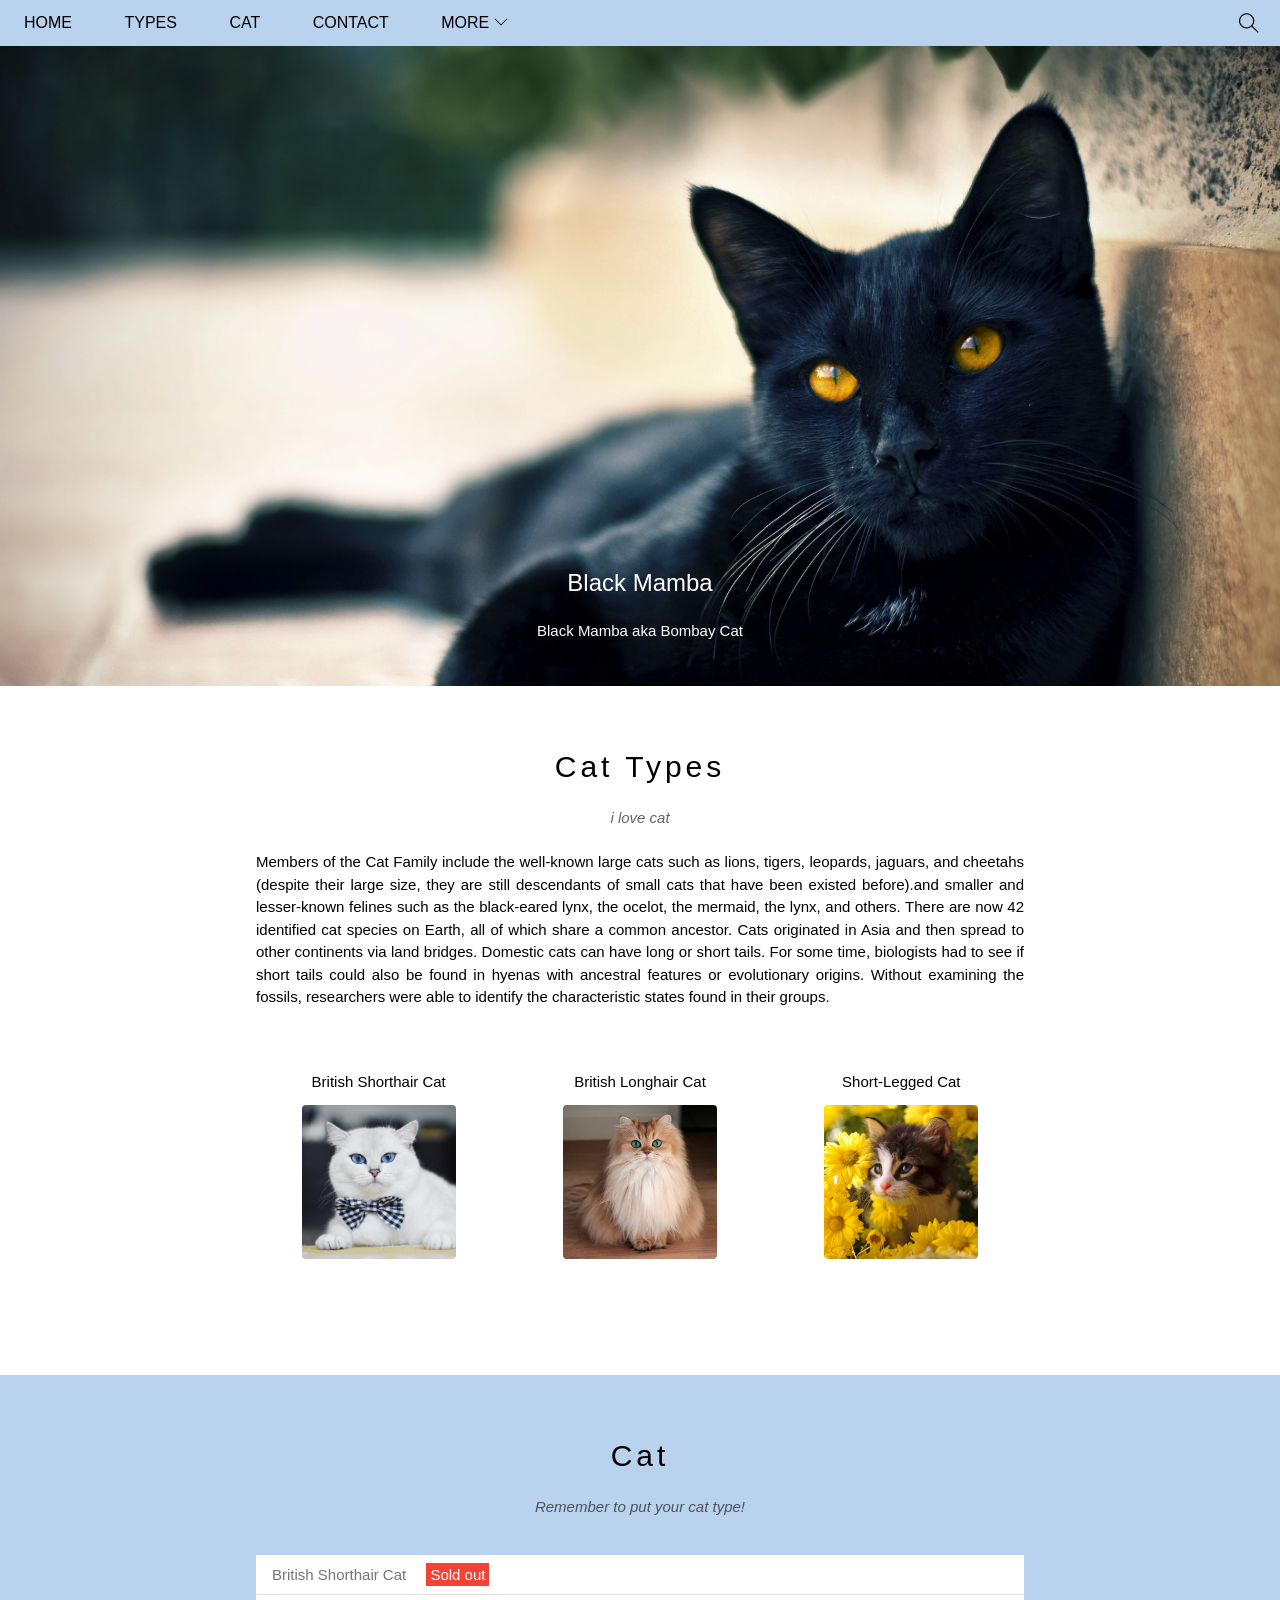
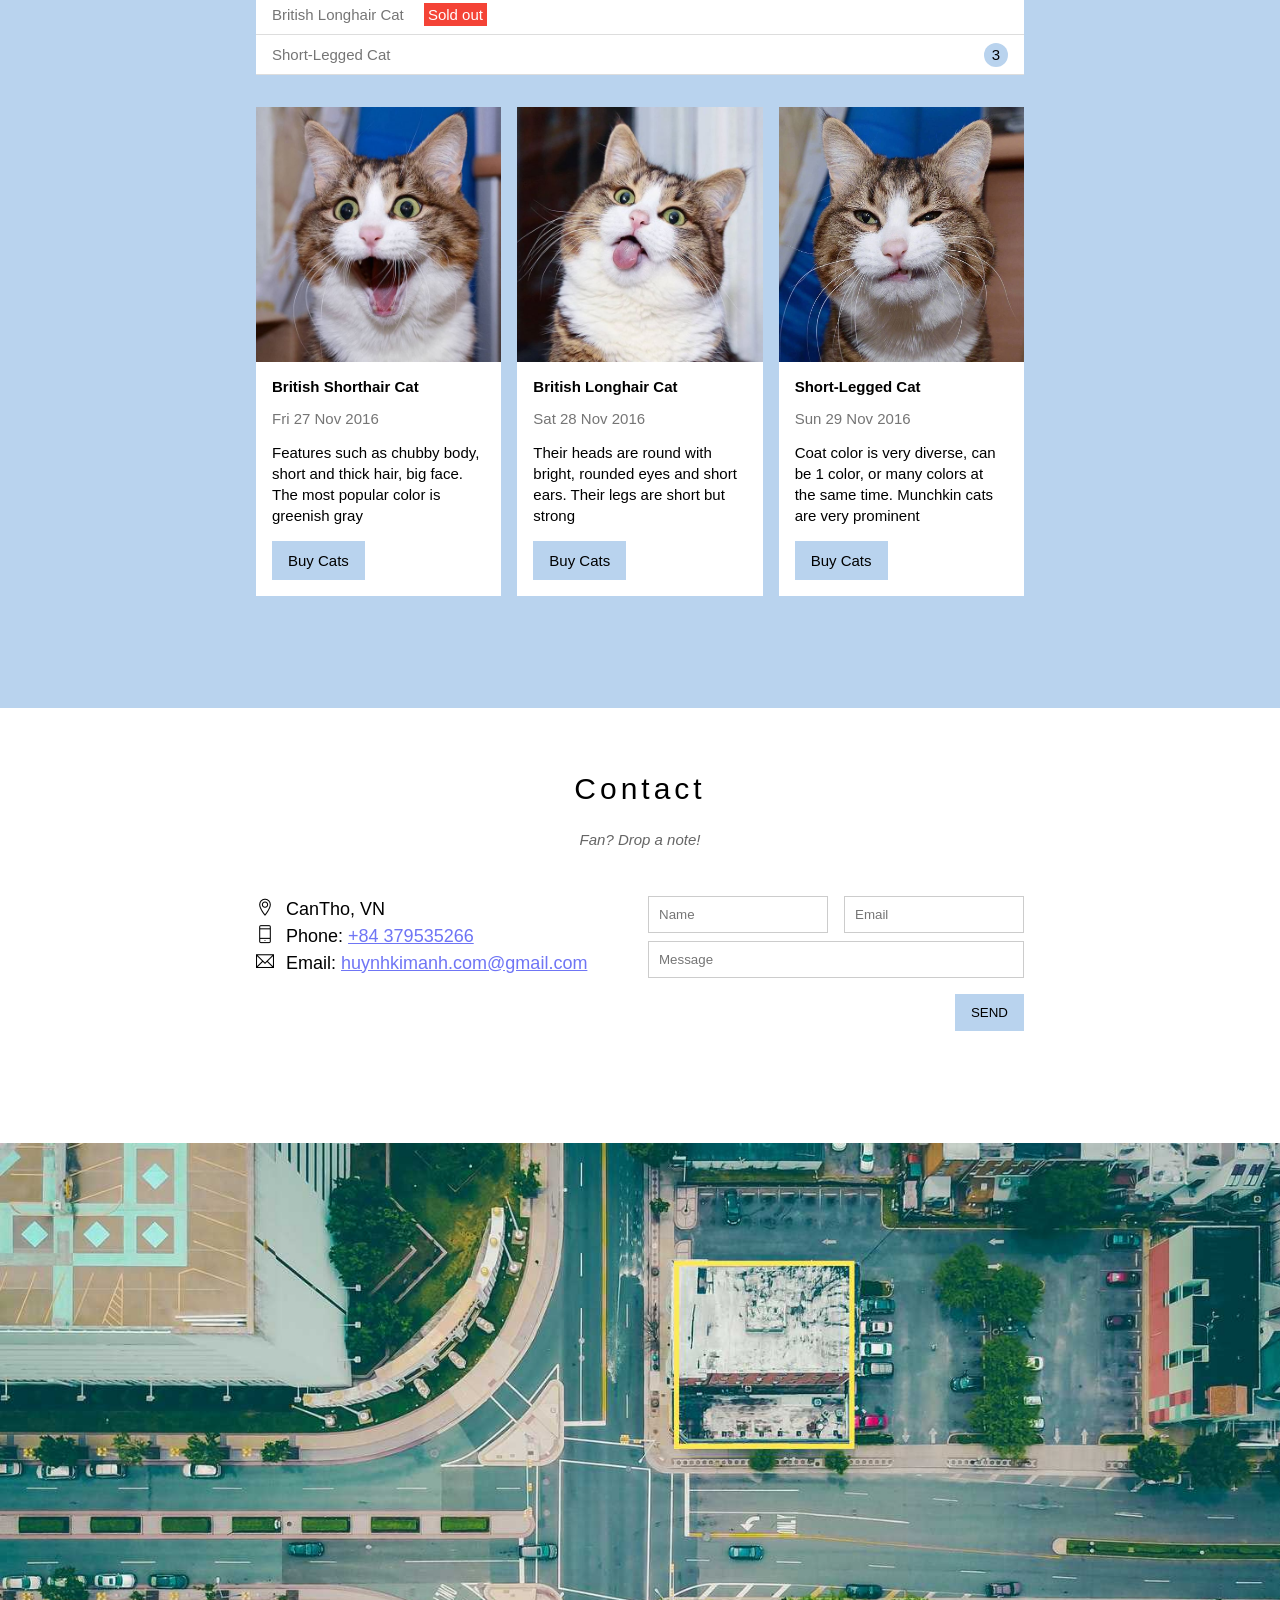
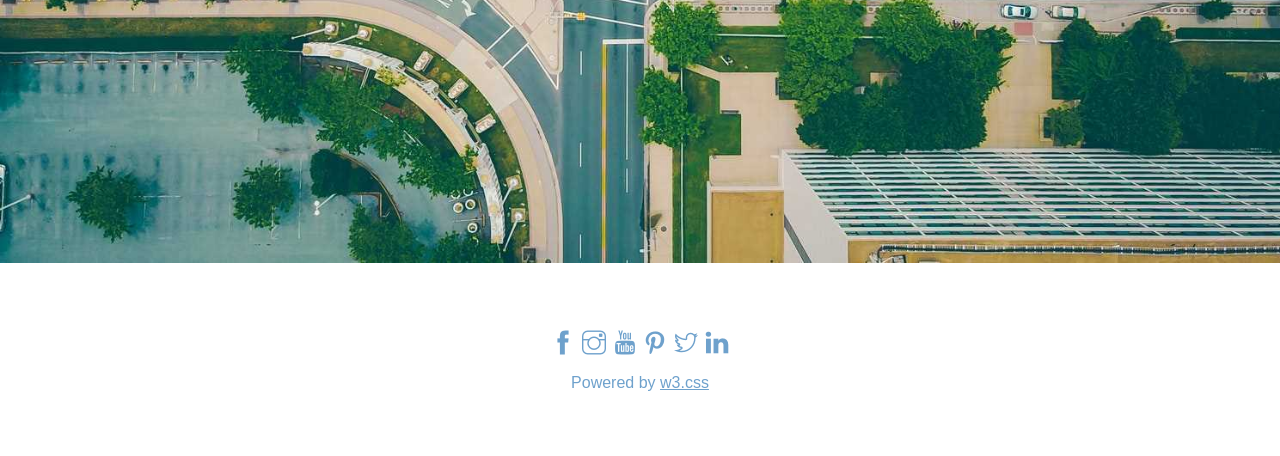
<file: index.html>
<!DOCTYPE html>
<html lang="en">
<head>
    <meta charset="UTF-8">
    <meta http-equiv="X-UA-Compatible" content="IE=edge">
    <meta name="viewport" content="width=device-width, initial-scale=1.0">
    <title>Miu-Shop</title>
    <link rel="icon" href="./assets/img/slider/images.png">
    <link rel="stylesheet" href="./assets/css/style.css">
    <link rel="stylesheet" href="./assets/css/responsive.css">
    <link rel="stylesheet" href="./assets/fonts/themify-icons/themify-icons.css">
</head>
<body>
    <div id="main">
        <div id="header">
            <!-- Begin: nav -->
            <ul id="nav">
                <li><a href="#">Home</a></li>
                <li><a href="#types">Types</a></li>
                <li><a href="#cat">Cat</a></li>
                <li><a href="#contact">Contact</a></li>
                <li>
                    <a href="#">
                        More
                        <i class="nav-arrow-down ti-angle-down"></i>
                    </a>
                    <ul class="subnav">
                        <li><a href="#">Merchandise</a></li>
                        <li><a href="#">Extras</a></li>
                        <li><a href="#">Media</a></li>
                    </ul>
                </li>
            </ul>
            <!-- end: nav -->

             <!--mobile button -->
            <div id="mobile-menu" class="mobile-menu-btn">
                <i class="menu-icon ti-menu"></i>
            </div>

            <!-- search button -->
            <div class="search-btn">
                <i class="search-icon  ti-search"></i>
            </div>
        </div>

        <div id="slider">
            <div class="text-content">
                <h2 class="text-heading">Black Mamba</h2>
                <div class="text-description">Black Mamba aka Bombay Cat</div>
            </div>
        </div>

        <div id="content">
            <!-- About section -->
            <div id="types" class="content-section">
                <h2 class="section-heading">Cat Types</h2>
                <p class="section-sub-heading">i love cat</p>
                <p class="about-text">
                    Members of the Cat Family include the well-known large cats such as lions, tigers, leopards, jaguars, and cheetahs (despite their large size, they are still descendants of small cats that have been existed before).and smaller and lesser-known felines such as the black-eared lynx, the ocelot, the mermaid, the lynx, and others. There are now 42 identified cat species on Earth, all of which share a common ancestor. Cats originated in Asia and then spread to other continents via land bridges. Domestic cats can have long or short tails. For some time, biologists had to see if short tails could also be found in hyenas with ancestral features or evolutionary origins. Without examining the fossils, researchers were able to identify the characteristic states found in their groups.
                </p>
                <div class="row member-list">
                    <div class="col col-third s-col-full mt-32 text-center">
                        <p class="member-name">British Shorthair Cat</p>
                        <img src="./assets/img/slider/slider4.jpg" alt="British Shorthair Cat" class="member-img">
                    </div>

                    <div class="col col-third s-col-full mt-32 text-center">
                        <p class="member-name">British Longhair Cat</p>
                        <img src="./assets/img/slider/slider5.jpg" alt="British Longhair Cat" class="member-img">
                    </div>

                    <div class="col col-third s-col-full mt-32 text-center">
                        <p class="member-name">Short-Legged Cat</p>
                        <img src="./assets/img/slider/TSFpGQ.webp" alt="Short-Legged Cat" class="member-img">
                    </div>
                </div>
            </div>

        <!-- Tour section -->
            <div id="cat" class="tour-section">
                <div class="content-section">
                    <h2 class="section-heading text-black">Cat</h2>
                    <p class="section-sub-heading text-black">Remember to put your cat type!</p>
                   
                    <!-- Ticker -->
                    <ul class="ticker-list">
                        <li>British Shorthair Cat <span class="sold-out">Sold out</span></li>
                        <li>British Longhair Cat <span class="sold-out">Sold out</span></li>
                        <li>Short-Legged Cat <span class="quantity">3</span></li>
                    </ul>

                    <!-- Places -->
                    <div class="row places-list">
                        <div class="col col-third s-col-full mt-16">
                            <img src="./assets/img/slider/cat1.jpg" alt="British Shorthair Cat" class="places-img">
                            <div class="places-body">
                                <h3 class="placse-heading">British Shorthair Cat</h3>
                                <p class="places-time">Fri 27 Nov 2016</p>
                                <p class="places-desc">Features such as chubby body, short and thick hair, big face. The most popular color is greenish gray </p>
                                <a href="#" class="btn s-full-width">Buy Cats</a>
                            </div>
                        </div>

                        <div class="col col-third s-col-full mt-16">
                            <img src="./assets/img/slider/cat2.jpg" alt="British Longhair Cat" class="places-img">
                            <div class="places-body">
                                <h3 class="placse-heading">British Longhair Cat</h3>
                                <p class="places-time">Sat 28 Nov 2016</p>
                                <p class="places-desc">Their heads are round with bright, rounded eyes and short ears. Their legs are short but strong</p>
                                <a href="#" class="btn s-full-width">Buy Cats</a>
                            </div>
                        </div>

                        <div class="col col-third s-col-full mt-16">
                            <img src="./assets/img/slider/cat3.jpg" alt="Short-Legged Cat" class="places-img">
                            <div class="places-body">
                                <h3 class="placse-heading">Short-Legged Cat</h3>
                                <p class="places-time">Sun 29 Nov 2016</p>
                                <p class="places-desc">Coat color is very diverse, can be 1 color, or many colors at the same time. Munchkin cats are very prominent </p>
                                <a href="#" class="btn s-full-width">Buy Cats</a>
                            </div>
                        </div>
                    
                    </div>
                </div>
            </div>

            <!--begin: Contact section -->
            <div id="contact" class="content-section">
                <h2 class="section-heading">Contact</h2>
                <p class="section-sub-heading">Fan? Drop a note!</p>

                <div class="row contact-content">
                    <div class="col col-half s-col-full contact-info">
                        <p><i class="ti-location-pin"></i>CanTho, VN</p>
                        <p><i class="ti-mobile"></i>Phone: <a href="tel:+84 379535266">+84 379535266</a></p>
                        <p><i class="ti-email"></i>Email: <a href="mailto:huynhkimanh.com@gmail.com">huynhkimanh.com@gmail.com</a></p>
                    </div>
                    <div class="col col-half s-col-full contact-form">
                        <form action="">
                            <div class="row">
                                <div class="col col-half s-col-full">
                                    <input type="text" name="" placeholder="Name" required id="" class="form-control">
                                </div>

                                <div class="col col-half s-col-full s-mt-8">
                                    <input type="email" name="" placeholder="Email" required id="" class="form-control">
                                </div>
                            </div>
                            <div class="row mt-8">
                                <div class="col col-full">
                                    <input type="text" name="" placeholder="Message" required id="" class="form-control">
                                </div>
                            </div>
                            <input class="btn pull-right mt-16 s-full-width" type="submit" value="SEND">
                        </form>
                    </div>
                </div>
            </div> 

            <!--end: Contact section -->
            <div class="map-section">
                <img src="/assets/img/slider/map.jpg" alt="Map">
            </div>

        </div>

        <div id="footer">
            <div class="socials-list">
                <a href=""><i class="ti-facebook"></i></a>
                <a href=""><i class="ti-instagram"></i></a>
                <a href=""><i class="ti-youtube"></i></a>
                <a href=""><i class="ti-pinterest"></i></a>
                <a href=""><i class="ti-twitter"></i></a>
                <a href=""><i class="ti-linkedin"></i></a>
            </div>
            <p class="copyrigh">Powered by <a href="">w3.css</a></p>
        </div>



    </div>

    <script>
        var header = document.getElementById('header');
        var mobileMenu = document.getElementById('mobile-menu');
        var headerHeight = header.clientHeight;

        // đóng/mở mobile menu
        mobileMenu.onclick = function () {
            var isClosed = header.clientHeight === headerHeight;
            if (isClosed) {
                header.style.height = 'auto';
            }else{
                header.style.height = null;
            }

        }

        // tự động đóng khi chọn menu 
        var menuItems = document.querySelectorAll('#nav li a[href*="#"]');
        for(var i =0;i <menuItems.length; i++) {
            var menuItem = menuItems[i];
            
            menuItem.onclick = function () {
                var isParentMenu = this.nextElementSibling && this.nextElementSibling.classList.contains('subnav');
                if (isParentMenu) {
                    event.preventDefault();
                } else {
                    header.style.height = null;
                }
            }
        }
    </script>

</body>
</html>
</file>
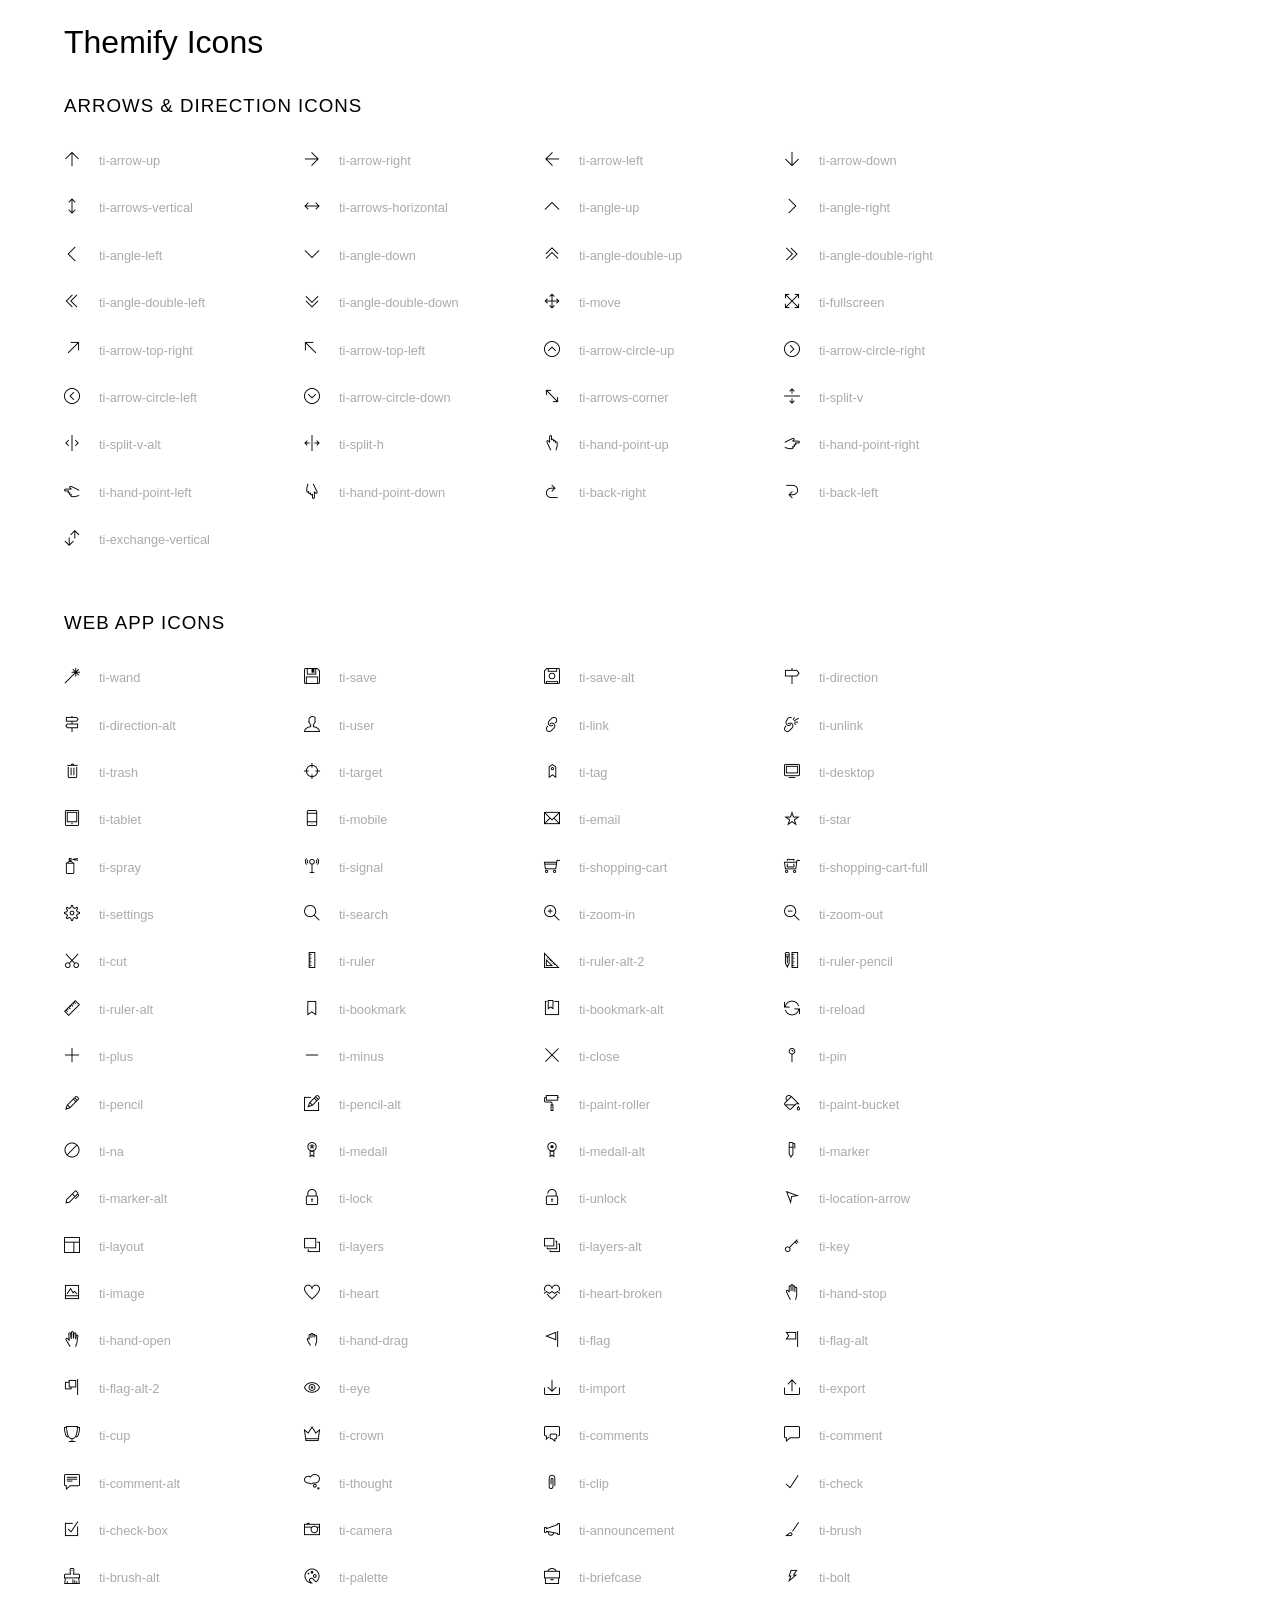
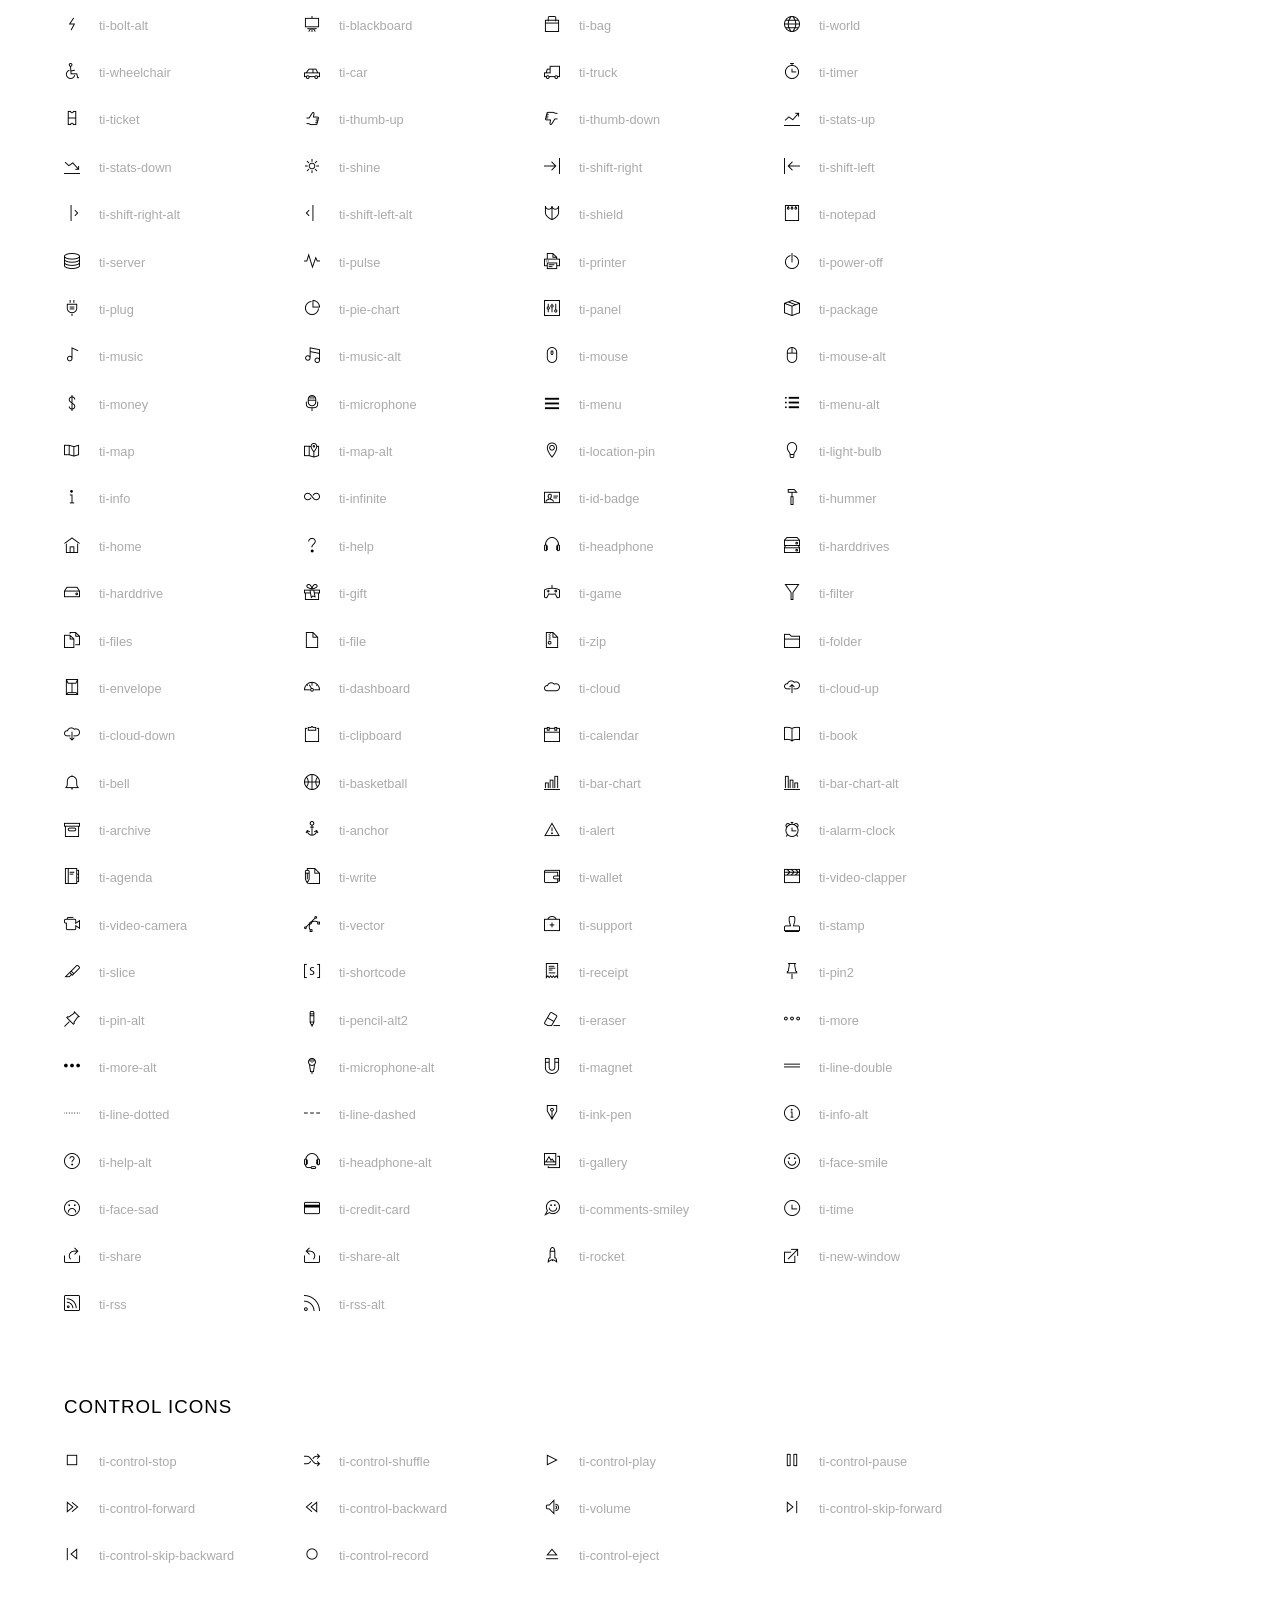
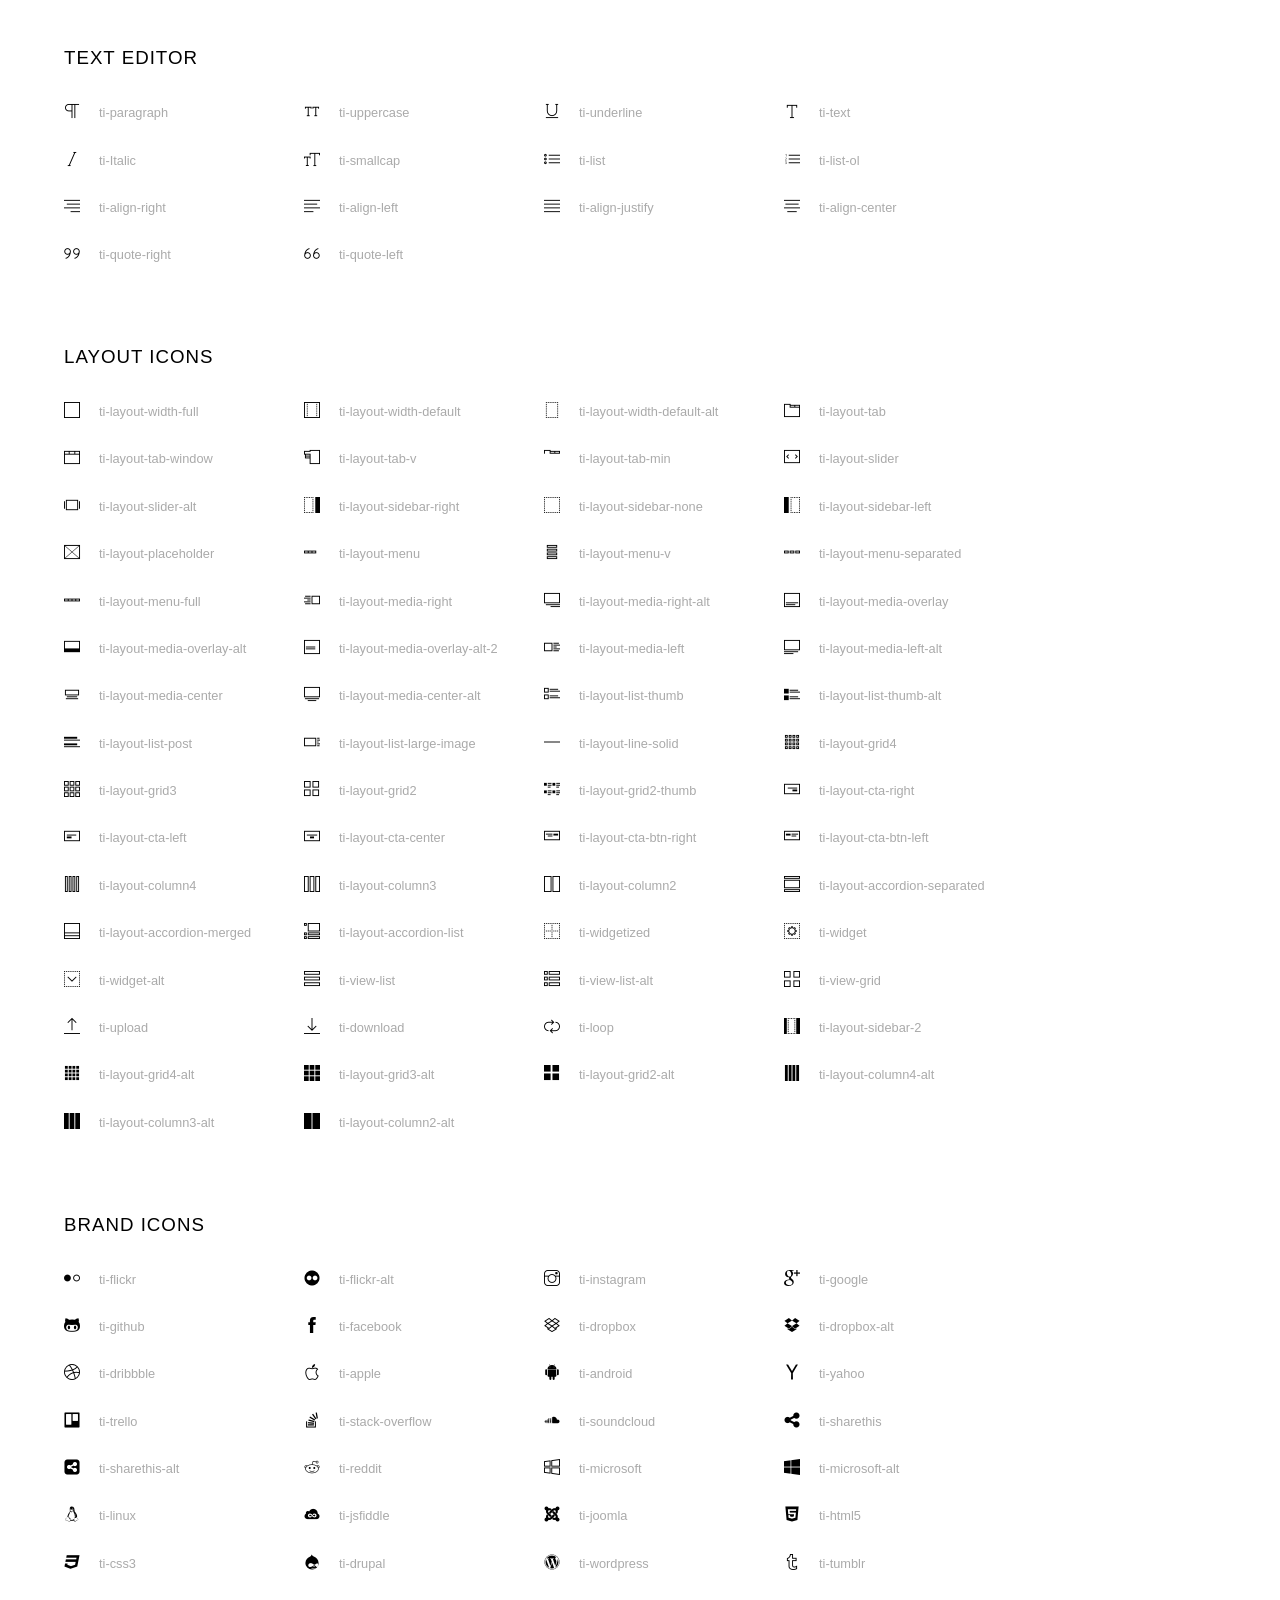
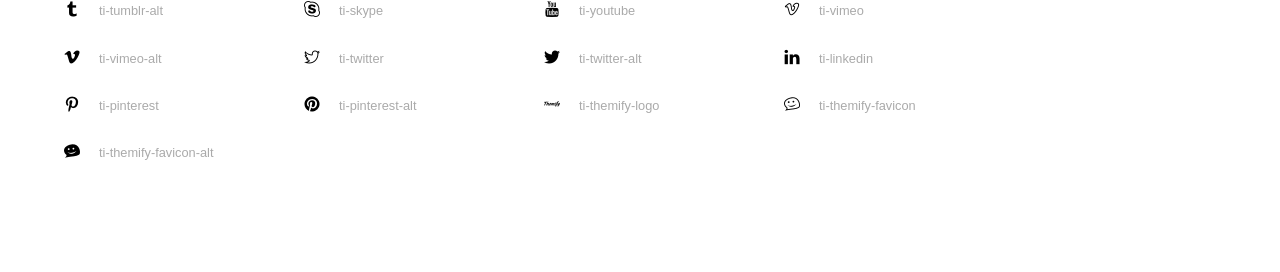
<file: assets/fonts/themify-icons/index.html>
<!doctype html>
<html>
<head>
	<meta charset="utf-8">
	<title>Themify Icon Font</title>
	<meta name="viewport" content="width=device-width">
	<link rel="stylesheet" href="demo-files/demo.css">
	<link rel="stylesheet" href="themify-icons.css">
	<!--[if lt IE 8]><!-->
	<link rel="stylesheet" href="ie7/ie7.css">
	<!--<![endif]-->
</head>
<body>
	<h1>Themify Icons</h1>

	<div class="icon-section">

		<div class="icon-section">
			<h3>Arrows &amp; Direction Icons </h3>

			<div class="icon-container">
				<span class="ti-arrow-up"></span><span class="icon-name"> ti-arrow-up</span>
			</div>
			<div class="icon-container">
				<span class="ti-arrow-right"></span><span class="icon-name"> ti-arrow-right</span>
			</div>
			<div class="icon-container">
				<span class="ti-arrow-left"></span><span class="icon-name"> ti-arrow-left</span>
			</div>
			<div class="icon-container">
				<span class="ti-arrow-down"></span><span class="icon-name"> ti-arrow-down</span>
			</div>
			<div class="icon-container">
				<span class="ti-arrows-vertical"></span><span class="icon-name"> ti-arrows-vertical</span>
			</div>
			<div class="icon-container">
				<span class="ti-arrows-horizontal"></span><span class="icon-name"> ti-arrows-horizontal</span>
			</div>
			<div class="icon-container">
				<span class="ti-angle-up"></span><span class="icon-name"> ti-angle-up</span>
			</div>
			<div class="icon-container">
				<span class="ti-angle-right"></span><span class="icon-name"> ti-angle-right</span>
			</div>
			<div class="icon-container">
				<span class="ti-angle-left"></span><span class="icon-name"> ti-angle-left</span>
			</div>
			<div class="icon-container">
				<span class="ti-angle-down"></span><span class="icon-name"> ti-angle-down</span>
			</div>	
			<div class="icon-container">
				<span class="ti-angle-double-up"></span><span class="icon-name"> ti-angle-double-up</span>
			</div>
			<div class="icon-container">
				<span class="ti-angle-double-right"></span><span class="icon-name"> ti-angle-double-right</span>
			</div>
			<div class="icon-container">
				<span class="ti-angle-double-left"></span><span class="icon-name"> ti-angle-double-left</span>
			</div>
			<div class="icon-container">
				<span class="ti-angle-double-down"></span><span class="icon-name"> ti-angle-double-down</span>
			</div>					
			<div class="icon-container">
				<span class="ti-move"></span><span class="icon-name"> ti-move</span>
			</div>
			<div class="icon-container">
				<span class="ti-fullscreen"></span><span class="icon-name"> ti-fullscreen</span>
			</div>
			<div class="icon-container">
				<span class="ti-arrow-top-right"></span><span class="icon-name"> ti-arrow-top-right</span>
			</div>
			<div class="icon-container">
				<span class="ti-arrow-top-left"></span><span class="icon-name"> ti-arrow-top-left</span>
			</div>
			<div class="icon-container">
				<span class="ti-arrow-circle-up"></span><span class="icon-name"> ti-arrow-circle-up</span>
			</div>
			<div class="icon-container">
				<span class="ti-arrow-circle-right"></span><span class="icon-name"> ti-arrow-circle-right</span>
			</div>
			<div class="icon-container">
				<span class="ti-arrow-circle-left"></span><span class="icon-name"> ti-arrow-circle-left</span>
			</div>
			<div class="icon-container">
				<span class="ti-arrow-circle-down"></span><span class="icon-name"> ti-arrow-circle-down</span>
			</div>
			<div class="icon-container">
				<span class="ti-arrows-corner"></span><span class="icon-name"> ti-arrows-corner</span>
			</div>
			<div class="icon-container">
				<span class="ti-split-v"></span><span class="icon-name"> ti-split-v</span>
			</div>

			<div class="icon-container">
				<span class="ti-split-v-alt"></span><span class="icon-name"> ti-split-v-alt</span>
			</div>
			<div class="icon-container">
				<span class="ti-split-h"></span><span class="icon-name"> ti-split-h</span>
			</div>
			<div class="icon-container">
				<span class="ti-hand-point-up"></span><span class="icon-name"> ti-hand-point-up</span>
			</div>
			<div class="icon-container">
				<span class="ti-hand-point-right"></span><span class="icon-name"> ti-hand-point-right</span>
			</div>
			<div class="icon-container">
				<span class="ti-hand-point-left"></span><span class="icon-name"> ti-hand-point-left</span>
			</div>
			<div class="icon-container">
				<span class="ti-hand-point-down"></span><span class="icon-name"> ti-hand-point-down</span>
			</div>
			<div class="icon-container">
				<span class="ti-back-right"></span><span class="icon-name"> ti-back-right</span>
			</div>
			<div class="icon-container">
				<span class="ti-back-left"></span><span class="icon-name"> ti-back-left</span>
			</div>
			<div class="icon-container">
				<span class="ti-exchange-vertical"></span><span class="icon-name"> ti-exchange-vertical</span>
			</div>

		</div> <!-- Arrows Icons -->



		<h3>Web App Icons</h3>
		
		<div class="icon-section">

			<div class="icon-container">
				<span class="ti-wand"></span><span class="icon-name"> ti-wand</span>
			</div>
			<div class="icon-container">
				<span class="ti-save"></span><span class="icon-name"> ti-save</span>
			</div>
			<div class="icon-container">
				<span class="ti-save-alt"></span><span class="icon-name"> ti-save-alt</span>
			</div>

			<div class="icon-container">
				<span class="ti-direction"></span><span class="icon-name"> ti-direction</span>
			</div>
			<div class="icon-container">
				<span class="ti-direction-alt"></span><span class="icon-name"> ti-direction-alt</span>
			</div>
			<div class="icon-container">
				<span class="ti-user"></span><span class="icon-name"> ti-user</span>
			</div>
			<div class="icon-container">
				<span class="ti-link"></span><span class="icon-name"> ti-link</span>
			</div>
			<div class="icon-container">
				<span class="ti-unlink"></span><span class="icon-name"> ti-unlink</span>
			</div>
			<div class="icon-container">
				<span class="ti-trash"></span><span class="icon-name"> ti-trash</span>
			</div>
			<div class="icon-container">
				<span class="ti-target"></span><span class="icon-name"> ti-target</span>
			</div>
			<div class="icon-container">
				<span class="ti-tag"></span><span class="icon-name"> ti-tag</span>
			</div>
			<div class="icon-container">
				<span class="ti-desktop"></span><span class="icon-name"> ti-desktop</span>
			</div>
			<div class="icon-container">
				<span class="ti-tablet"></span><span class="icon-name"> ti-tablet</span>
			</div>
			<div class="icon-container">
				<span class="ti-mobile"></span><span class="icon-name"> ti-mobile</span>
			</div>
			<div class="icon-container">
				<span class="ti-email"></span><span class="icon-name"> ti-email</span>
			</div>	
			<div class="icon-container">
				<span class="ti-star"></span><span class="icon-name"> ti-star</span>
			</div>
			<div class="icon-container">
				<span class="ti-spray"></span><span class="icon-name"> ti-spray</span>
			</div>
			<div class="icon-container">
				<span class="ti-signal"></span><span class="icon-name"> ti-signal</span>
			</div>
			<div class="icon-container">
				<span class="ti-shopping-cart"></span><span class="icon-name"> ti-shopping-cart</span>
			</div>
			<div class="icon-container">
				<span class="ti-shopping-cart-full"></span><span class="icon-name"> ti-shopping-cart-full</span>
			</div>
			<div class="icon-container">
				<span class="ti-settings"></span><span class="icon-name"> ti-settings</span>
			</div>
			<div class="icon-container">
				<span class="ti-search"></span><span class="icon-name"> ti-search</span>
			</div>
			<div class="icon-container">
				<span class="ti-zoom-in"></span><span class="icon-name"> ti-zoom-in</span>
			</div>
			<div class="icon-container">
				<span class="ti-zoom-out"></span><span class="icon-name"> ti-zoom-out</span>
			</div>
			<div class="icon-container">
				<span class="ti-cut"></span><span class="icon-name"> ti-cut</span>
			</div>
			<div class="icon-container">
				<span class="ti-ruler"></span><span class="icon-name"> ti-ruler</span>
			</div>
			<div class="icon-container">
				<span class="ti-ruler-alt-2"></span><span class="icon-name"> ti-ruler-alt-2</span>
			</div>			
			<div class="icon-container">
				<span class="ti-ruler-pencil"></span><span class="icon-name"> ti-ruler-pencil</span>
			</div>
			<div class="icon-container">
				<span class="ti-ruler-alt"></span><span class="icon-name"> ti-ruler-alt</span>
			</div>
			<div class="icon-container">
				<span class="ti-bookmark"></span><span class="icon-name"> ti-bookmark</span>
			</div>
			<div class="icon-container">
				<span class="ti-bookmark-alt"></span><span class="icon-name"> ti-bookmark-alt</span>
			</div>
			<div class="icon-container">
				<span class="ti-reload"></span><span class="icon-name"> ti-reload</span>
			</div>
			<div class="icon-container">
				<span class="ti-plus"></span><span class="icon-name"> ti-plus</span>
			</div>
			<div class="icon-container">
				<span class="ti-minus"></span><span class="icon-name"> ti-minus</span>
			</div>
			<div class="icon-container">
				<span class="ti-close"></span><span class="icon-name"> ti-close</span>
			</div>			
			<div class="icon-container">
				<span class="ti-pin"></span><span class="icon-name"> ti-pin</span>
			</div>
			<div class="icon-container">
				<span class="ti-pencil"></span><span class="icon-name"> ti-pencil</span>
			</div>
					
		  	<div class="icon-container">
				<span class="ti-pencil-alt"></span><span class="icon-name"> ti-pencil-alt</span>
			</div>
			<div class="icon-container">
				<span class="ti-paint-roller"></span><span class="icon-name"> ti-paint-roller</span>
			</div>
			<div class="icon-container">
				<span class="ti-paint-bucket"></span><span class="icon-name"> ti-paint-bucket</span>
			</div>
			<div class="icon-container">
				<span class="ti-na"></span><span class="icon-name"> ti-na</span>
			</div>
			<div class="icon-container">
				<span class="ti-medall"></span><span class="icon-name"> ti-medall</span>
			</div>
			<div class="icon-container">
				<span class="ti-medall-alt"></span><span class="icon-name"> ti-medall-alt</span>
			</div>
			<div class="icon-container">
				<span class="ti-marker"></span><span class="icon-name"> ti-marker</span>
			</div>
			<div class="icon-container">
				<span class="ti-marker-alt"></span><span class="icon-name"> ti-marker-alt</span>
			</div>

			<div class="icon-container">
				<span class="ti-lock"></span><span class="icon-name"> ti-lock</span>
			</div>
			<div class="icon-container">
				<span class="ti-unlock"></span><span class="icon-name"> ti-unlock</span>
			</div>
			<div class="icon-container">
				<span class="ti-location-arrow"></span><span class="icon-name"> ti-location-arrow</span>
			</div>
			<div class="icon-container">
				<span class="ti-layout"></span><span class="icon-name"> ti-layout</span>
			</div>
			<div class="icon-container">
				<span class="ti-layers"></span><span class="icon-name"> ti-layers</span>
			</div>
			<div class="icon-container">
				<span class="ti-layers-alt"></span><span class="icon-name"> ti-layers-alt</span>
			</div>
			<div class="icon-container">
				<span class="ti-key"></span><span class="icon-name"> ti-key</span>
			</div>
			<div class="icon-container">
				<span class="ti-image"></span><span class="icon-name"> ti-image</span>
			</div>
			<div class="icon-container">
				<span class="ti-heart"></span><span class="icon-name"> ti-heart</span>
			</div>
			<div class="icon-container">
				<span class="ti-heart-broken"></span><span class="icon-name"> ti-heart-broken</span>
			</div>
			<div class="icon-container">
				<span class="ti-hand-stop"></span><span class="icon-name"> ti-hand-stop</span>
			</div>
			<div class="icon-container">
				<span class="ti-hand-open"></span><span class="icon-name"> ti-hand-open</span>
			</div>
			<div class="icon-container">
				<span class="ti-hand-drag"></span><span class="icon-name"> ti-hand-drag</span>
			</div>
			<div class="icon-container">
				<span class="ti-flag"></span><span class="icon-name"> ti-flag</span>
			</div>
			<div class="icon-container">
				<span class="ti-flag-alt"></span><span class="icon-name"> ti-flag-alt</span>
			</div>
			<div class="icon-container">
				<span class="ti-flag-alt-2"></span><span class="icon-name"> ti-flag-alt-2</span>
			</div>
			<div class="icon-container">
				<span class="ti-eye"></span><span class="icon-name"> ti-eye</span>
			</div>
			<div class="icon-container">
				<span class="ti-import"></span><span class="icon-name"> ti-import</span>
			</div>			
			<div class="icon-container">
				<span class="ti-export"></span><span class="icon-name"> ti-export</span>
			</div>
			<div class="icon-container">
				<span class="ti-cup"></span><span class="icon-name"> ti-cup</span>
			</div>
			<div class="icon-container">
				<span class="ti-crown"></span><span class="icon-name"> ti-crown</span>
			</div>
			<div class="icon-container">
				<span class="ti-comments"></span><span class="icon-name"> ti-comments</span>
			</div>
			<div class="icon-container">
				<span class="ti-comment"></span><span class="icon-name"> ti-comment</span>
			</div>
			<div class="icon-container">
				<span class="ti-comment-alt"></span><span class="icon-name"> ti-comment-alt</span>
			</div>
			<div class="icon-container">
				<span class="ti-thought"></span><span class="icon-name"> ti-thought</span>
			</div>			
			<div class="icon-container">
				<span class="ti-clip"></span><span class="icon-name"> ti-clip</span>
			</div>

			<div class="icon-container">
				<span class="ti-check"></span><span class="icon-name"> ti-check</span>
			</div>
			<div class="icon-container">
				<span class="ti-check-box"></span><span class="icon-name"> ti-check-box</span>
			</div>
			<div class="icon-container">
				<span class="ti-camera"></span><span class="icon-name"> ti-camera</span>
			</div>
			<div class="icon-container">
				<span class="ti-announcement"></span><span class="icon-name"> ti-announcement</span>
			</div>
			<div class="icon-container">
				<span class="ti-brush"></span><span class="icon-name"> ti-brush</span>
			</div>
			<div class="icon-container">
				<span class="ti-brush-alt"></span><span class="icon-name"> ti-brush-alt</span>
			</div>
			<div class="icon-container">
				<span class="ti-palette"></span><span class="icon-name"> ti-palette</span>
			</div>			
			<div class="icon-container">
				<span class="ti-briefcase"></span><span class="icon-name"> ti-briefcase</span>
			</div>
			<div class="icon-container">
				<span class="ti-bolt"></span><span class="icon-name"> ti-bolt</span>
			</div>
			<div class="icon-container">
				<span class="ti-bolt-alt"></span><span class="icon-name"> ti-bolt-alt</span>
			</div>
			<div class="icon-container">
				<span class="ti-blackboard"></span><span class="icon-name"> ti-blackboard</span>
			</div>
			<div class="icon-container">
				<span class="ti-bag"></span><span class="icon-name"> ti-bag</span>
			</div>
			<div class="icon-container">
				<span class="ti-world"></span><span class="icon-name"> ti-world</span>
			</div>
			<div class="icon-container">
				<span class="ti-wheelchair"></span><span class="icon-name"> ti-wheelchair</span>
			</div>
			<div class="icon-container">
				<span class="ti-car"></span><span class="icon-name"> ti-car</span>
			</div>
			<div class="icon-container">
				<span class="ti-truck"></span><span class="icon-name"> ti-truck</span>
			</div>
			<div class="icon-container">
				<span class="ti-timer"></span><span class="icon-name"> ti-timer</span>
			</div>
			<div class="icon-container">
				<span class="ti-ticket"></span><span class="icon-name"> ti-ticket</span>
			</div>
			<div class="icon-container">
				<span class="ti-thumb-up"></span><span class="icon-name"> ti-thumb-up</span>
			</div>
			<div class="icon-container">
				<span class="ti-thumb-down"></span><span class="icon-name"> ti-thumb-down</span>
			</div>

			<div class="icon-container">
				<span class="ti-stats-up"></span><span class="icon-name"> ti-stats-up</span>
			</div>
			<div class="icon-container">
				<span class="ti-stats-down"></span><span class="icon-name"> ti-stats-down</span>
			</div>
			<div class="icon-container">
				<span class="ti-shine"></span><span class="icon-name"> ti-shine</span>
			</div>
			<div class="icon-container">
				<span class="ti-shift-right"></span><span class="icon-name"> ti-shift-right</span>
			</div>
			<div class="icon-container">
				<span class="ti-shift-left"></span><span class="icon-name"> ti-shift-left</span>
			</div>

			<div class="icon-container">
				<span class="ti-shift-right-alt"></span><span class="icon-name"> ti-shift-right-alt</span>
			</div>
			<div class="icon-container">
				<span class="ti-shift-left-alt"></span><span class="icon-name"> ti-shift-left-alt</span>
			</div>
			<div class="icon-container">
				<span class="ti-shield"></span><span class="icon-name"> ti-shield</span>
			</div>
			<div class="icon-container">
				<span class="ti-notepad"></span><span class="icon-name"> ti-notepad</span>
			</div>
			<div class="icon-container">
				<span class="ti-server"></span><span class="icon-name"> ti-server</span>
			</div>

			<div class="icon-container">
				<span class="ti-pulse"></span><span class="icon-name"> ti-pulse</span>
			</div>
			<div class="icon-container">
				<span class="ti-printer"></span><span class="icon-name"> ti-printer</span>
			</div>
			<div class="icon-container">
				<span class="ti-power-off"></span><span class="icon-name"> ti-power-off</span>
			</div>
			<div class="icon-container">
				<span class="ti-plug"></span><span class="icon-name"> ti-plug</span>
			</div>
			<div class="icon-container">
				<span class="ti-pie-chart"></span><span class="icon-name"> ti-pie-chart</span>
			</div>

			<div class="icon-container">
				<span class="ti-panel"></span><span class="icon-name"> ti-panel</span>
			</div>
			<div class="icon-container">
				<span class="ti-package"></span><span class="icon-name"> ti-package</span>
			</div>
			<div class="icon-container">
				<span class="ti-music"></span><span class="icon-name"> ti-music</span>
			</div>
			<div class="icon-container">
				<span class="ti-music-alt"></span><span class="icon-name"> ti-music-alt</span>
			</div>
			<div class="icon-container">
				<span class="ti-mouse"></span><span class="icon-name"> ti-mouse</span>
			</div>
			<div class="icon-container">
				<span class="ti-mouse-alt"></span><span class="icon-name"> ti-mouse-alt</span>
			</div>
			<div class="icon-container">
				<span class="ti-money"></span><span class="icon-name"> ti-money</span>
			</div>
			<div class="icon-container">
				<span class="ti-microphone"></span><span class="icon-name"> ti-microphone</span>
			</div>
			<div class="icon-container">
				<span class="ti-menu"></span><span class="icon-name"> ti-menu</span>
			</div>
			<div class="icon-container">
				<span class="ti-menu-alt"></span><span class="icon-name"> ti-menu-alt</span>
			</div>
			<div class="icon-container">
				<span class="ti-map"></span><span class="icon-name"> ti-map</span>
			</div>
			<div class="icon-container">
				<span class="ti-map-alt"></span><span class="icon-name"> ti-map-alt</span>
			</div>

			<div class="icon-container">
				<span class="ti-location-pin"></span><span class="icon-name"> ti-location-pin</span>
			</div>

			<div class="icon-container">
				<span class="ti-light-bulb"></span><span class="icon-name"> ti-light-bulb</span>
			</div>
			<div class="icon-container">
				<span class="ti-info"></span><span class="icon-name"> ti-info</span>
			</div>
			<div class="icon-container">
				<span class="ti-infinite"></span><span class="icon-name"> ti-infinite</span>
			</div>
			<div class="icon-container">
				<span class="ti-id-badge"></span><span class="icon-name"> ti-id-badge</span>
			</div>
			<div class="icon-container">
				<span class="ti-hummer"></span><span class="icon-name"> ti-hummer</span>
			</div>
			<div class="icon-container">
				<span class="ti-home"></span><span class="icon-name"> ti-home</span>
			</div>
			<div class="icon-container">
				<span class="ti-help"></span><span class="icon-name"> ti-help</span>
			</div>
			<div class="icon-container">
				<span class="ti-headphone"></span><span class="icon-name"> ti-headphone</span>
			</div>
			<div class="icon-container">
				<span class="ti-harddrives"></span><span class="icon-name"> ti-harddrives</span>
			</div>
			<div class="icon-container">
				<span class="ti-harddrive"></span><span class="icon-name"> ti-harddrive</span>
			</div>
			<div class="icon-container">
				<span class="ti-gift"></span><span class="icon-name"> ti-gift</span>
			</div>
			<div class="icon-container">
				<span class="ti-game"></span><span class="icon-name"> ti-game</span>
			</div>
			<div class="icon-container">
				<span class="ti-filter"></span><span class="icon-name"> ti-filter</span>
			</div>
			<div class="icon-container">
				<span class="ti-files"></span><span class="icon-name"> ti-files</span>
			</div>
			<div class="icon-container">
				<span class="ti-file"></span><span class="icon-name"> ti-file</span>
			</div>
			<div class="icon-container">
				<span class="ti-zip"></span><span class="icon-name"> ti-zip</span>
			</div>
			<div class="icon-container">
				<span class="ti-folder"></span><span class="icon-name"> ti-folder</span>
			</div>			
			<div class="icon-container">
				<span class="ti-envelope"></span><span class="icon-name"> ti-envelope</span>
			</div>


			<div class="icon-container">
				<span class="ti-dashboard"></span><span class="icon-name"> ti-dashboard</span>
			</div>
			<div class="icon-container">
				<span class="ti-cloud"></span><span class="icon-name"> ti-cloud</span>
			</div>
			<div class="icon-container">
				<span class="ti-cloud-up"></span><span class="icon-name"> ti-cloud-up</span>
			</div>
			<div class="icon-container">
				<span class="ti-cloud-down"></span><span class="icon-name"> ti-cloud-down</span>
			</div>
			<div class="icon-container">
				<span class="ti-clipboard"></span><span class="icon-name"> ti-clipboard</span>
			</div>
			<div class="icon-container">
				<span class="ti-calendar"></span><span class="icon-name"> ti-calendar</span>
			</div>
			<div class="icon-container">
				<span class="ti-book"></span><span class="icon-name"> ti-book</span>
			</div>
			<div class="icon-container">
				<span class="ti-bell"></span><span class="icon-name"> ti-bell</span>
			</div>
			<div class="icon-container">
				<span class="ti-basketball"></span><span class="icon-name"> ti-basketball</span>
			</div>
			<div class="icon-container">
				<span class="ti-bar-chart"></span><span class="icon-name"> ti-bar-chart</span>
			</div>
			<div class="icon-container">
				<span class="ti-bar-chart-alt"></span><span class="icon-name"> ti-bar-chart-alt</span>
			</div>


			<div class="icon-container">
				<span class="ti-archive"></span><span class="icon-name"> ti-archive</span>
			</div>
			<div class="icon-container">
				<span class="ti-anchor"></span><span class="icon-name"> ti-anchor</span>
			</div>

			<div class="icon-container">
				<span class="ti-alert"></span><span class="icon-name"> ti-alert</span>
			</div>
			<div class="icon-container">
				<span class="ti-alarm-clock"></span><span class="icon-name"> ti-alarm-clock</span>
			</div>
			<div class="icon-container">
				<span class="ti-agenda"></span><span class="icon-name"> ti-agenda</span>
			</div>
			<div class="icon-container">
				<span class="ti-write"></span><span class="icon-name"> ti-write</span>
			</div>

			<div class="icon-container">
				<span class="ti-wallet"></span><span class="icon-name"> ti-wallet</span>
			</div>
			<div class="icon-container">
				<span class="ti-video-clapper"></span><span class="icon-name"> ti-video-clapper</span>
			</div>
			<div class="icon-container">
				<span class="ti-video-camera"></span><span class="icon-name"> ti-video-camera</span>
			</div>
			<div class="icon-container">
				<span class="ti-vector"></span><span class="icon-name"> ti-vector</span>
			</div>

			<div class="icon-container">
				<span class="ti-support"></span><span class="icon-name"> ti-support</span>
			</div>
			<div class="icon-container">
				<span class="ti-stamp"></span><span class="icon-name"> ti-stamp</span>
			</div>
			<div class="icon-container">
				<span class="ti-slice"></span><span class="icon-name"> ti-slice</span>
			</div>
			<div class="icon-container">
				<span class="ti-shortcode"></span><span class="icon-name"> ti-shortcode</span>
			</div>
			<div class="icon-container">
				<span class="ti-receipt"></span><span class="icon-name"> ti-receipt</span>
			</div>
			<div class="icon-container">
				<span class="ti-pin2"></span><span class="icon-name"> ti-pin2</span>
			</div>
			<div class="icon-container">
				<span class="ti-pin-alt"></span><span class="icon-name"> ti-pin-alt</span>
			</div>
			<div class="icon-container">
				<span class="ti-pencil-alt2"></span><span class="icon-name"> ti-pencil-alt2</span>
			</div>
			<div class="icon-container">
				<span class="ti-eraser"></span><span class="icon-name"> ti-eraser</span>
			</div>			
			<div class="icon-container">
				<span class="ti-more"></span><span class="icon-name"> ti-more</span>
			</div>
			<div class="icon-container">
				<span class="ti-more-alt"></span><span class="icon-name"> ti-more-alt</span>
			</div>
			<div class="icon-container">
				<span class="ti-microphone-alt"></span><span class="icon-name"> ti-microphone-alt</span>
			</div>
			<div class="icon-container">
				<span class="ti-magnet"></span><span class="icon-name"> ti-magnet</span>
			</div>
			<div class="icon-container">
				<span class="ti-line-double"></span><span class="icon-name"> ti-line-double</span>
			</div>
			<div class="icon-container">
				<span class="ti-line-dotted"></span><span class="icon-name"> ti-line-dotted</span>
			</div>
			<div class="icon-container">
				<span class="ti-line-dashed"></span><span class="icon-name"> ti-line-dashed</span>
			</div>

			<div class="icon-container">
				<span class="ti-ink-pen"></span><span class="icon-name"> ti-ink-pen</span>
			</div>
			<div class="icon-container">
				<span class="ti-info-alt"></span><span class="icon-name"> ti-info-alt</span>
			</div>
			<div class="icon-container">
				<span class="ti-help-alt"></span><span class="icon-name"> ti-help-alt</span>
			</div>
			<div class="icon-container">
				<span class="ti-headphone-alt"></span><span class="icon-name"> ti-headphone-alt</span>
			</div>

			<div class="icon-container">
				<span class="ti-gallery"></span><span class="icon-name"> ti-gallery</span>
			</div>
			<div class="icon-container">
				<span class="ti-face-smile"></span><span class="icon-name"> ti-face-smile</span>
			</div>
			<div class="icon-container">
				<span class="ti-face-sad"></span><span class="icon-name"> ti-face-sad</span>
			</div>
			<div class="icon-container">
				<span class="ti-credit-card"></span><span class="icon-name"> ti-credit-card</span>
			</div>
			<div class="icon-container">
				<span class="ti-comments-smiley"></span><span class="icon-name"> ti-comments-smiley</span>
			</div>
			<div class="icon-container">
				<span class="ti-time"></span><span class="icon-name"> ti-time</span>
			</div>
			<div class="icon-container">
				<span class="ti-share"></span><span class="icon-name"> ti-share</span>
			</div>
			<div class="icon-container">
				<span class="ti-share-alt"></span><span class="icon-name"> ti-share-alt</span>
			</div>
			<div class="icon-container">
				<span class="ti-rocket"></span><span class="icon-name"> ti-rocket</span>
			</div>

			<div class="icon-container">
				<span class="ti-new-window"></span><span class="icon-name"> ti-new-window</span>
			</div>

			<div class="icon-container">
				<span class="ti-rss"></span><span class="icon-name"> ti-rss</span>
			</div>

			<div class="icon-container">
				<span class="ti-rss-alt"></span><span class="icon-name"> ti-rss-alt</span>
			</div>
			
		</div><!-- Web App Icons -->


		<div class="icon-section">
			<h3>Control Icons</h3>
			<div class="icon-container">
				<span class="ti-control-stop"></span><span class="icon-name"> ti-control-stop</span>
			</div>
			<div class="icon-container">
				<span class="ti-control-shuffle"></span><span class="icon-name"> ti-control-shuffle</span>
			</div>
			<div class="icon-container">
				<span class="ti-control-play"></span><span class="icon-name"> ti-control-play</span>
			</div>
			<div class="icon-container">
				<span class="ti-control-pause"></span><span class="icon-name"> ti-control-pause</span>
			</div>
			<div class="icon-container">
				<span class="ti-control-forward"></span><span class="icon-name"> ti-control-forward</span>
			</div>
			<div class="icon-container">
				<span class="ti-control-backward"></span><span class="icon-name"> ti-control-backward</span>
			</div>	
			<div class="icon-container">
				<span class="ti-volume"></span><span class="icon-name"> ti-volume</span>
			</div>
			<div class="icon-container">
				<span class="ti-control-skip-forward"></span><span class="icon-name"> ti-control-skip-forward</span>
			</div>
			<div class="icon-container">
				<span class="ti-control-skip-backward"></span><span class="icon-name"> ti-control-skip-backward</span>
			</div>
			<div class="icon-container">
				<span class="ti-control-record"></span><span class="icon-name"> ti-control-record</span>
			</div>
			<div class="icon-container">
				<span class="ti-control-eject"></span><span class="icon-name"> ti-control-eject</span>
			</div>			
		</div> <!-- Control Icons -->


		<div class="icon-section">
			<h3>Text Editor</h3>

			<div class="icon-container">
				<span class="ti-paragraph"></span><span class="icon-name"> ti-paragraph</span>
			</div>
			<div class="icon-container">
				<span class="ti-uppercase"></span><span class="icon-name"> ti-uppercase</span>
			</div>

			<div class="icon-container">
				<span class="ti-underline"></span><span class="icon-name"> ti-underline</span>
			</div>
			<div class="icon-container">
				<span class="ti-text"></span><span class="icon-name"> ti-text</span>
			</div>
			<div class="icon-container">
				<span class="ti-Italic"></span><span class="icon-name"> ti-Italic</span>
			</div>
			<div class="icon-container">
				<span class="ti-smallcap"></span><span class="icon-name"> ti-smallcap</span>
			</div>
			<div class="icon-container">
				<span class="ti-list"></span><span class="icon-name"> ti-list</span>
			</div>
			<div class="icon-container">
				<span class="ti-list-ol"></span><span class="icon-name"> ti-list-ol</span>
			</div>
			<div class="icon-container">
				<span class="ti-align-right"></span><span class="icon-name"> ti-align-right</span>
			</div>
			<div class="icon-container">
				<span class="ti-align-left"></span><span class="icon-name"> ti-align-left</span>
			</div>
			<div class="icon-container">
				<span class="ti-align-justify"></span><span class="icon-name"> ti-align-justify</span>
			</div>
			<div class="icon-container">
				<span class="ti-align-center"></span><span class="icon-name"> ti-align-center</span>
			</div>
			<div class="icon-container">
				<span class="ti-quote-right"></span><span class="icon-name"> ti-quote-right</span>
			</div>
			<div class="icon-container">
				<span class="ti-quote-left"></span><span class="icon-name"> ti-quote-left</span>
			</div>

		</div> <!-- Text Editor -->



		<div class="icon-section">
			<h3>Layout Icons</h3>
			<div class="icon-container">
				<span class="ti-layout-width-full"></span><span class="icon-name"> ti-layout-width-full</span>
			</div>
			<div class="icon-container">
				<span class="ti-layout-width-default"></span><span class="icon-name"> ti-layout-width-default</span>
			</div>
			<div class="icon-container">
				<span class="ti-layout-width-default-alt"></span><span class="icon-name"> ti-layout-width-default-alt</span>
			</div>
			<div class="icon-container">
				<span class="ti-layout-tab"></span><span class="icon-name"> ti-layout-tab</span>
			</div>
			<div class="icon-container">
				<span class="ti-layout-tab-window"></span><span class="icon-name"> ti-layout-tab-window</span>
			</div>
			<div class="icon-container">
				<span class="ti-layout-tab-v"></span><span class="icon-name"> ti-layout-tab-v</span>
			</div>
			<div class="icon-container">
				<span class="ti-layout-tab-min"></span><span class="icon-name"> ti-layout-tab-min</span>
			</div>
			<div class="icon-container">
				<span class="ti-layout-slider"></span><span class="icon-name"> ti-layout-slider</span>
			</div>
			<div class="icon-container">
				<span class="ti-layout-slider-alt"></span><span class="icon-name"> ti-layout-slider-alt</span>
			</div>
			<div class="icon-container">
				<span class="ti-layout-sidebar-right"></span><span class="icon-name"> ti-layout-sidebar-right</span>
			</div>
			<div class="icon-container">
				<span class="ti-layout-sidebar-none"></span><span class="icon-name"> ti-layout-sidebar-none</span>
			</div>
			<div class="icon-container">
				<span class="ti-layout-sidebar-left"></span><span class="icon-name"> ti-layout-sidebar-left</span>
			</div>
			<div class="icon-container">
				<span class="ti-layout-placeholder"></span><span class="icon-name"> ti-layout-placeholder</span>
			</div>
			<div class="icon-container">
				<span class="ti-layout-menu"></span><span class="icon-name"> ti-layout-menu</span>
			</div>
			<div class="icon-container">
				<span class="ti-layout-menu-v"></span><span class="icon-name"> ti-layout-menu-v</span>
			</div>
			<div class="icon-container">
				<span class="ti-layout-menu-separated"></span><span class="icon-name"> ti-layout-menu-separated</span>
			</div>
			<div class="icon-container">
				<span class="ti-layout-menu-full"></span><span class="icon-name"> ti-layout-menu-full</span>
			</div>
			<div class="icon-container">
				<span class="ti-layout-media-right"></span><span class="icon-name"> ti-layout-media-right</span>
			</div>
			<div class="icon-container">
				<span class="ti-layout-media-right-alt"></span><span class="icon-name"> ti-layout-media-right-alt</span>
			</div>
			<div class="icon-container">
				<span class="ti-layout-media-overlay"></span><span class="icon-name"> ti-layout-media-overlay</span>
			</div>
			<div class="icon-container">
				<span class="ti-layout-media-overlay-alt"></span><span class="icon-name"> ti-layout-media-overlay-alt</span>
			</div>
			<div class="icon-container">
				<span class="ti-layout-media-overlay-alt-2"></span><span class="icon-name"> ti-layout-media-overlay-alt-2</span>
			</div>
			<div class="icon-container">
				<span class="ti-layout-media-left"></span><span class="icon-name"> ti-layout-media-left</span>
			</div>
			<div class="icon-container">
				<span class="ti-layout-media-left-alt"></span><span class="icon-name"> ti-layout-media-left-alt</span>
			</div>
			<div class="icon-container">
				<span class="ti-layout-media-center"></span><span class="icon-name"> ti-layout-media-center</span>
			</div>
			<div class="icon-container">
				<span class="ti-layout-media-center-alt"></span><span class="icon-name"> ti-layout-media-center-alt</span>
			</div>
			<div class="icon-container">
				<span class="ti-layout-list-thumb"></span><span class="icon-name"> ti-layout-list-thumb</span>
			</div>
			<div class="icon-container">
				<span class="ti-layout-list-thumb-alt"></span><span class="icon-name"> ti-layout-list-thumb-alt</span>
			</div>
			<div class="icon-container">
				<span class="ti-layout-list-post"></span><span class="icon-name"> ti-layout-list-post</span>
			</div>
			<div class="icon-container">
				<span class="ti-layout-list-large-image"></span><span class="icon-name"> ti-layout-list-large-image</span>
			</div>
			<div class="icon-container">
				<span class="ti-layout-line-solid"></span><span class="icon-name"> ti-layout-line-solid</span>
			</div>
			<div class="icon-container">
				<span class="ti-layout-grid4"></span><span class="icon-name"> ti-layout-grid4</span>
			</div>
			<div class="icon-container">
				<span class="ti-layout-grid3"></span><span class="icon-name"> ti-layout-grid3</span>
			</div>
			<div class="icon-container">
				<span class="ti-layout-grid2"></span><span class="icon-name"> ti-layout-grid2</span>
			</div>
			<div class="icon-container">
				<span class="ti-layout-grid2-thumb"></span><span class="icon-name"> ti-layout-grid2-thumb</span>
			</div>
			<div class="icon-container">
				<span class="ti-layout-cta-right"></span><span class="icon-name"> ti-layout-cta-right</span>
			</div>
			<div class="icon-container">
				<span class="ti-layout-cta-left"></span><span class="icon-name"> ti-layout-cta-left</span>
			</div>
			<div class="icon-container">
				<span class="ti-layout-cta-center"></span><span class="icon-name"> ti-layout-cta-center</span>
			</div>
			<div class="icon-container">
				<span class="ti-layout-cta-btn-right"></span><span class="icon-name"> ti-layout-cta-btn-right</span>
			</div>
			<div class="icon-container">
				<span class="ti-layout-cta-btn-left"></span><span class="icon-name"> ti-layout-cta-btn-left</span>
			</div>
			<div class="icon-container">
				<span class="ti-layout-column4"></span><span class="icon-name"> ti-layout-column4</span>
			</div>
			<div class="icon-container">
				<span class="ti-layout-column3"></span><span class="icon-name"> ti-layout-column3</span>
			</div>
			<div class="icon-container">
				<span class="ti-layout-column2"></span><span class="icon-name"> ti-layout-column2</span>
			</div>
			<div class="icon-container">
				<span class="ti-layout-accordion-separated"></span><span class="icon-name"> ti-layout-accordion-separated</span>
			</div>
			<div class="icon-container">
				<span class="ti-layout-accordion-merged"></span><span class="icon-name"> ti-layout-accordion-merged</span>
			</div>
			<div class="icon-container">
				<span class="ti-layout-accordion-list"></span><span class="icon-name"> ti-layout-accordion-list</span>
			</div>
			<div class="icon-container">
				<span class="ti-widgetized"></span><span class="icon-name"> ti-widgetized</span>
			</div>
			<div class="icon-container">
				<span class="ti-widget"></span><span class="icon-name"> ti-widget</span>
			</div>
			<div class="icon-container">
				<span class="ti-widget-alt"></span><span class="icon-name"> ti-widget-alt</span>
			</div>
			<div class="icon-container">
				<span class="ti-view-list"></span><span class="icon-name"> ti-view-list</span>
			</div>
			<div class="icon-container">
				<span class="ti-view-list-alt"></span><span class="icon-name"> ti-view-list-alt</span>
			</div>
			<div class="icon-container">
				<span class="ti-view-grid"></span><span class="icon-name"> ti-view-grid</span>
			</div>
			<div class="icon-container">
				<span class="ti-upload"></span><span class="icon-name"> ti-upload</span>
			</div>
			<div class="icon-container">
				<span class="ti-download"></span><span class="icon-name"> ti-download</span>
			</div>	
			<div class="icon-container">
				<span class="ti-loop"></span><span class="icon-name"> ti-loop</span>
			</div>
			<div class="icon-container">
				<span class="ti-layout-sidebar-2"></span><span class="icon-name"> ti-layout-sidebar-2</span>
			</div>
			<div class="icon-container">
				<span class="ti-layout-grid4-alt"></span><span class="icon-name"> ti-layout-grid4-alt</span>
			</div>
			<div class="icon-container">
				<span class="ti-layout-grid3-alt"></span><span class="icon-name"> ti-layout-grid3-alt</span>
			</div>
			<div class="icon-container">
				<span class="ti-layout-grid2-alt"></span><span class="icon-name"> ti-layout-grid2-alt</span>
			</div>
			<div class="icon-container">
				<span class="ti-layout-column4-alt"></span><span class="icon-name"> ti-layout-column4-alt</span>
			</div>
			<div class="icon-container">
				<span class="ti-layout-column3-alt"></span><span class="icon-name"> ti-layout-column3-alt</span>
			</div>
			<div class="icon-container">
				<span class="ti-layout-column2-alt"></span><span class="icon-name"> ti-layout-column2-alt</span>
			</div>		


		</div> <!-- Layout Icons -->


		<div class="icon-section">
			<h3>Brand Icons</h3>

			<div class="icon-container">
				<span class="ti-flickr"></span><span class="icon-name"> ti-flickr</span>
			</div>
			<div class="icon-container">
				<span class="ti-flickr-alt"></span><span class="icon-name"> ti-flickr-alt</span>
			</div>			
			<div class="icon-container">
				<span class="ti-instagram"></span><span class="icon-name"> ti-instagram</span>
			</div>
			<div class="icon-container">
				<span class="ti-google"></span><span class="icon-name"> ti-google</span>
			</div>
			<div class="icon-container">
				<span class="ti-github"></span><span class="icon-name"> ti-github</span>
			</div>

			<div class="icon-container">
				<span class="ti-facebook"></span><span class="icon-name"> ti-facebook</span>
			</div>
			<div class="icon-container">
				<span class="ti-dropbox"></span><span class="icon-name"> ti-dropbox</span>
			</div>
			<div class="icon-container">
				<span class="ti-dropbox-alt"></span><span class="icon-name"> ti-dropbox-alt</span>
			</div>
			<div class="icon-container">
				<span class="ti-dribbble"></span><span class="icon-name"> ti-dribbble</span>
			</div>
			<div class="icon-container">
				<span class="ti-apple"></span><span class="icon-name"> ti-apple</span>
			</div>
			<div class="icon-container">
				<span class="ti-android"></span><span class="icon-name"> ti-android</span>
			</div>
			<div class="icon-container">
				<span class="ti-yahoo"></span><span class="icon-name"> ti-yahoo</span>
			</div>
			<div class="icon-container">
				<span class="ti-trello"></span><span class="icon-name"> ti-trello</span>
			</div>
			<div class="icon-container">
				<span class="ti-stack-overflow"></span><span class="icon-name"> ti-stack-overflow</span>
			</div>
			<div class="icon-container">
				<span class="ti-soundcloud"></span><span class="icon-name"> ti-soundcloud</span>
			</div>
			<div class="icon-container">
				<span class="ti-sharethis"></span><span class="icon-name"> ti-sharethis</span>
			</div>
			<div class="icon-container">
				<span class="ti-sharethis-alt"></span><span class="icon-name"> ti-sharethis-alt</span>
			</div>
			<div class="icon-container">
				<span class="ti-reddit"></span><span class="icon-name"> ti-reddit</span>
			</div>

			<div class="icon-container">
				<span class="ti-microsoft"></span><span class="icon-name"> ti-microsoft</span>
			</div>
			<div class="icon-container">
				<span class="ti-microsoft-alt"></span><span class="icon-name"> ti-microsoft-alt</span>
			</div>
			<div class="icon-container">
				<span class="ti-linux"></span><span class="icon-name"> ti-linux</span>
			</div>
			<div class="icon-container">
				<span class="ti-jsfiddle"></span><span class="icon-name"> ti-jsfiddle</span>
			</div>
			<div class="icon-container">
				<span class="ti-joomla"></span><span class="icon-name"> ti-joomla</span>
			</div>
			<div class="icon-container">
				<span class="ti-html5"></span><span class="icon-name"> ti-html5</span>
			</div>
			<div class="icon-container">
				<span class="ti-css3"></span><span class="icon-name"> ti-css3</span>
			</div>	
			<div class="icon-container">
				<span class="ti-drupal"></span><span class="icon-name"> ti-drupal</span>
			</div>
			<div class="icon-container">
				<span class="ti-wordpress"></span><span class="icon-name"> ti-wordpress</span>
			</div>		
			<div class="icon-container">
				<span class="ti-tumblr"></span><span class="icon-name"> ti-tumblr</span>
			</div>
			<div class="icon-container">
				<span class="ti-tumblr-alt"></span><span class="icon-name"> ti-tumblr-alt</span>
			</div>
			<div class="icon-container">
				<span class="ti-skype"></span><span class="icon-name"> ti-skype</span>
			</div>
			<div class="icon-container">
				<span class="ti-youtube"></span><span class="icon-name"> ti-youtube</span>
			</div>
			<div class="icon-container">
				<span class="ti-vimeo"></span><span class="icon-name"> ti-vimeo</span>
			</div>
			<div class="icon-container">
				<span class="ti-vimeo-alt"></span><span class="icon-name"> ti-vimeo-alt</span>
			</div>			
			<div class="icon-container">
				<span class="ti-twitter"></span><span class="icon-name"> ti-twitter</span>
			</div>
			<div class="icon-container">
				<span class="ti-twitter-alt"></span><span class="icon-name"> ti-twitter-alt</span>
			</div>
			<div class="icon-container">
				<span class="ti-linkedin"></span><span class="icon-name"> ti-linkedin</span>
			</div>
			<div class="icon-container">
				<span class="ti-pinterest"></span><span class="icon-name"> ti-pinterest</span>
			</div>

			<div class="icon-container">
				<span class="ti-pinterest-alt"></span><span class="icon-name"> ti-pinterest-alt</span>
			</div>
			<div class="icon-container">
				<span class="ti-themify-logo"></span><span class="icon-name"> ti-themify-logo</span>
			</div>
			<div class="icon-container">
				<span class="ti-themify-favicon"></span><span class="icon-name"> ti-themify-favicon</span>
			</div>
			<div class="icon-container">
				<span class="ti-themify-favicon-alt"></span><span class="icon-name"> ti-themify-favicon-alt</span>
			</div>

		</div> <!-- brand Icons -->

	</div>

</body>
</html>
</file>
<file: assets/css/style.css>
/* Reset CSS */
* { 
    padding: 0;
    margin: 0;
    box-sizing: border-box;
}

html{
    scroll-behavior: smooth;
    font-family: Helvetica ,Arial , sans-serif; 
}
/* 
1. từ ngoài vào trong
2. từ trên xuống dưới 
3. từ tổng quan đến chi tiết

 */


/* 
1. vị trí 
2. kích thước (rộng , cao)
3. màu sắc
4. kiểu dáng (kiểu chữ, hình tròn , vuông...)
*/

/* common */
.clear {
    clear: both;
}

.text-black {
    color: #000 !important;
}

.text-center {
    text-align: center !important;
}

.pull-right {
    float: right !important;
}

.btn{
    color: #000;
    background-color: #B9D3EE;
    text-decoration: none;
    padding: 11px 16px;
    display: inline-block;
    margin-top: 15px; 
    border: none; 
    text-align: center;   
}

.btn:hover {
    cursor: pointer;
    color: #000;
    background-color: #89b8eb;
}

.mt-8 {
    margin-top: 8px !important;
}

.mt-16 {
    margin-top: 16px !important;
}

.mt-32 {
    margin-top: 32px !important;
}

.row {
    margin-left: -8px;
    margin-right: -8px;
}

.row::after {
    content: "";
    display: block;
    clear: both;
}

.col {
    float: left;
    padding-left: 8px;
    padding-right: 8px;
}

.col-full {
    width: 100%;
}


.col-half {
    width: 50%;
}

.col-third {
    width: 33.33333%;
}

/* main */
#main {

}

#header {
    position:fixed;
    top:0;
    left:0;
    right:0;
    height: 46px;
    background-color: #B9D3EE;
    z-index: 1;
}

#nav{
    display: inline-block; 
}

#nav, .subnav{
    list-style-type: none;
}

#nav > li {
    display: inline-block;
}


#nav li{
    
    position: relative;
}

#nav > li > a{
    color: #000;
    text-transform: uppercase;
}

#nav li a{
    text-decoration:none;
    line-height: 46px;
    padding: 0 24px;
    display:block;
}

#nav li:hover .subnav{
    display:block;
}

#nav > li:hover > a,
#nav .subnav li:hover a{
    color: #000;
    background-color:#89b8eb;
}

#nav .subnav{
    display: none; 
    position: absolute;
    top: 100%;
    left: 0;
    min-width: 160px;
    background-color: #fff;
    box-shadow: 0 0 10px rgba(0, 0, 0.3);
}

#nav .subnav a{
    color: #000;
    padding: 0 12px;
    line-height: 38px;
}

#nav .nav-arrow-down{
    font-size:14px;
}

#header .mobile-menu-btn{
    position: absolute;
    top: 0;
    right: 0;
    display: none;
}

#header .mobile-menu-btn,
#header .search-btn{
    float: right;
    padding: 0 21px; 
    
}

#header .search-btn:hover {
    cursor: pointer;
    background-color: #f44336; 
}

#header .mobile-menu-btn:hover {
    background-color: #89b8eb; 
}

#header .mobile-menu-btn:hover .menu-icon {
    color: #000; 
}

#header .menu-icon,
#header .search-icon{
    color:#000;
    font-size :20px;
    line-height : 46px;
}

#slider {
    position: relative;
   margin-top: 46px;
   padding-top: 50%;
   background: url('/assets/img/slider/slider1.jpg') top center / cover no-repeat;

}

#slider .text-content {
    position: absolute ;
    bottom: 47px;
    color: #fff;
    width: 100%;
    text-align: center ;

}

#slider .text-heading {
    font-weight: 500;
    font-size: 24px;
}

#slider .text-description {
    font-size: 15px;
    margin-top: 25px;
}


#content {

}

#content .content-section{
    width: 800px;
    max-width: 100%;
    padding: 64px 0 112px;
    margin-left: auto ;
    margin-right: auto ; 
    padding-left: 16px;
    padding-right: 16px;
}

#content .section-heading{
    font-size: 30px;
    text-align: center;
    font-weight: 500;
    letter-spacing:4px;
}

#content .section-sub-heading{
    font-size: 15px;
    text-align: center;
    margin-top: 25px;
    font-style: italic;
    opacity: 0.6;
}

#content .about-text{
    margin-top: 25px;
    font-size: 15px;
    text-align: justify;
    line-height: 1.5;
}

#content .member-list{
    margin-top:32px; 
}

#content .member-name{
    font-size: 15px;
    
}   

#content .member-img  {
    margin-top: 15px;
    width : 154px;
    height: 154px ;
    border-radius: 4px;
}

/* tour-section */
.tour-section{
    background-color: #B9D3EE;
}

.ticker-list {
    background-color: #fff;
    margin-top: 40px;
    list-style: none;
}

.ticker-list li{
    color: #757575;
    font-size: 15px;
    padding: 11px 16px;
    border-bottom: 1px solid #ddd;
}

.ticker-list .sold-out {
    background-color: #f44336;
    color: #fff;
    padding: 3px 4px;
    margin-left: 16px ;
}

.ticker-list .quantity {
    float: right;
    width: 24px;
    height:24px;
    background-color: #B9D3EE;
    color: #000;
    border-radius: 50%;
    text-align: center ;
    line-height: 24px;
    margin-top: -3px;
}

/* places */
.places-list{
    margin-top: 16px;
}

.places-img{
    width: 100%;  
    height: 255px;
    display: block;
}

.places-img:hover{
    opacity: 0.6 ;
}

.places-body{
    padding :16px;
    font-size: 15px;
    background-color: #fff;
    
}
.placse-heading{
    font-size: 15px;
    font-weight: 600;
}
.places-time{
    margin-top: 15px;
    color: #757575;
}
.places-desc{
    margin-top: 15px;
    line-height: 1.4;
}

/* contact -from */
.contact-content{
    margin-top: 48px;    
}

.contact-info{
    font-size: 18px;
    line-height: 1.5;
}

.contact-info i[class*="ti-"] { 
    width: 30px;
    display: inline-block;
}

.contact-info a {
    color: #101aef;
    opacity: 0.6;
}

.contact-info a:hover {
    opacity: 1.5;
}

.contact-form {
    font-size: 15px;
}

.contact-form .form-control {
    padding: 10px;
    border: 1px solid #ccc;
    width: 100%;
}
/* map-section */
.map-section img{
    width: 100%;
}

/* footer section */

#footer {
    padding: 64px 16px;
    text-align: center;
}
 
#footer .socials-list{
    font-size: 24px;
}

#footer .socials-list a {
    color: rgba(13, 99, 170, 0.6);
    text-decoration: none ;
}
#footer .copyrigh a:hover, 
#footer .socials-list a:hover{
    color: rgba(13, 99, 170, 0.3);
}

#footer .copyrigh {
    margin-top: 15px;
    color: rgba(13, 99, 170, 0.6);
}

#footer .copyrigh a {
    color: rgba(13, 99, 170, 0.6);
}
</file>
<file: assets/css/responsive.css>
/* pc */
@media (min-width:1024px) {

}

/* table and mobile */
@media (max-width:1023px) {
    .btn {
        padding: 15px 16px;
    }

    #nav .subnav a {
        padding: 5px 12px;
    }

    .contact-form .form-control {
        padding: 15px;
    }
    
    .contact-info {
        line-height: 2;
    }

    .socials-list {
        font-size: 48px;
    }
    
    #footer .socials-list a {
        margin: 0 8px;
    }

    #footer .copyrigh a {
        padding: 12px 0;
        display: inline-block;
    }
  
}

/* table */
@media (min-width:740px) and (max-width:1023px) {
   
}

/* mobile */
@media (max-width:740px) {
    .s-full-width,
    .s-col-full {
        width: 100% !important;
    }

    .s-mt-8 {
        margin-top: 8px !important;
    }

    #header {
        overflow: hidden;
    }

    #header .mobile-menu-btn {
        display: block;
    }

    #header .search-btn {
        display: none;
    }

    #nav {
        display: block;
    }

    #nav li a {
        padding: 1px 24px;
    }

    #nav > li { 
        display: block;
    }

    #nav > li:first-child {
        display: inline-block;
    }

    #nav .subnav{
        position: initial;
        background-color: #aec4db;
    }

    #nav .subnav a {
        color: #000;
        padding: 5px 41px ;
    }

    #content .member-img {
        width: 60%;
        height: 20%;
    }

    #content .places-img{
        width: 100%;  
        height: 2%;
    }

    .contact-form {
        margin-top: 32px;
    }
   
}
</file>
<file: assets/fonts/themify-icons/themify-icons.css>
@font-face {
	font-family: 'themify';
	src:url('fonts/themify.eot?-fvbane');
	src:url('fonts/themify.eot?#iefix-fvbane') format('embedded-opentype'),
		url('fonts/themify.woff?-fvbane') format('woff'),
		url('fonts/themify.ttf?-fvbane') format('truetype'),
		url('fonts/themify.svg?-fvbane#themify') format('svg');
	font-weight: normal;
	font-style: normal;
}

[class^="ti-"], [class*=" ti-"] {
	font-family: 'themify';
	speak: none;
	font-style: normal;
	font-weight: normal;
	font-variant: normal;
	text-transform: none;
	line-height: 1;

	/* Better Font Rendering =========== */
	-webkit-font-smoothing: antialiased;
	-moz-osx-font-smoothing: grayscale;
}

.ti-wand:before {
	content: "\e600";
}
.ti-volume:before {
	content: "\e601";
}
.ti-user:before {
	content: "\e602";
}
.ti-unlock:before {
	content: "\e603";
}
.ti-unlink:before {
	content: "\e604";
}
.ti-trash:before {
	content: "\e605";
}
.ti-thought:before {
	content: "\e606";
}
.ti-target:before {
	content: "\e607";
}
.ti-tag:before {
	content: "\e608";
}
.ti-tablet:before {
	content: "\e609";
}
.ti-star:before {
	content: "\e60a";
}
.ti-spray:before {
	content: "\e60b";
}
.ti-signal:before {
	content: "\e60c";
}
.ti-shopping-cart:before {
	content: "\e60d";
}
.ti-shopping-cart-full:before {
	content: "\e60e";
}
.ti-settings:before {
	content: "\e60f";
}
.ti-search:before {
	content: "\e610";
}
.ti-zoom-in:before {
	content: "\e611";
}
.ti-zoom-out:before {
	content: "\e612";
}
.ti-cut:before {
	content: "\e613";
}
.ti-ruler:before {
	content: "\e614";
}
.ti-ruler-pencil:before {
	content: "\e615";
}
.ti-ruler-alt:before {
	content: "\e616";
}
.ti-bookmark:before {
	content: "\e617";
}
.ti-bookmark-alt:before {
	content: "\e618";
}
.ti-reload:before {
	content: "\e619";
}
.ti-plus:before {
	content: "\e61a";
}
.ti-pin:before {
	content: "\e61b";
}
.ti-pencil:before {
	content: "\e61c";
}
.ti-pencil-alt:before {
	content: "\e61d";
}
.ti-paint-roller:before {
	content: "\e61e";
}
.ti-paint-bucket:before {
	content: "\e61f";
}
.ti-na:before {
	content: "\e620";
}
.ti-mobile:before {
	content: "\e621";
}
.ti-minus:before {
	content: "\e622";
}
.ti-medall:before {
	content: "\e623";
}
.ti-medall-alt:before {
	content: "\e624";
}
.ti-marker:before {
	content: "\e625";
}
.ti-marker-alt:before {
	content: "\e626";
}
.ti-arrow-up:before {
	content: "\e627";
}
.ti-arrow-right:before {
	content: "\e628";
}
.ti-arrow-left:before {
	content: "\e629";
}
.ti-arrow-down:before {
	content: "\e62a";
}
.ti-lock:before {
	content: "\e62b";
}
.ti-location-arrow:before {
	content: "\e62c";
}
.ti-link:before {
	content: "\e62d";
}
.ti-layout:before {
	content: "\e62e";
}
.ti-layers:before {
	content: "\e62f";
}
.ti-layers-alt:before {
	content: "\e630";
}
.ti-key:before {
	content: "\e631";
}
.ti-import:before {
	content: "\e632";
}
.ti-image:before {
	content: "\e633";
}
.ti-heart:before {
	content: "\e634";
}
.ti-heart-broken:before {
	content: "\e635";
}
.ti-hand-stop:before {
	content: "\e636";
}
.ti-hand-open:before {
	content: "\e637";
}
.ti-hand-drag:before {
	content: "\e638";
}
.ti-folder:before {
	content: "\e639";
}
.ti-flag:before {
	content: "\e63a";
}
.ti-flag-alt:before {
	content: "\e63b";
}
.ti-flag-alt-2:before {
	content: "\e63c";
}
.ti-eye:before {
	content: "\e63d";
}
.ti-export:before {
	content: "\e63e";
}
.ti-exchange-vertical:before {
	content: "\e63f";
}
.ti-desktop:before {
	content: "\e640";
}
.ti-cup:before {
	content: "\e641";
}
.ti-crown:before {
	content: "\e642";
}
.ti-comments:before {
	content: "\e643";
}
.ti-comment:before {
	content: "\e644";
}
.ti-comment-alt:before {
	content: "\e645";
}
.ti-close:before {
	content: "\e646";
}
.ti-clip:before {
	content: "\e647";
}
.ti-angle-up:before {
	content: "\e648";
}
.ti-angle-right:before {
	content: "\e649";
}
.ti-angle-left:before {
	content: "\e64a";
}
.ti-angle-down:before {
	content: "\e64b";
}
.ti-check:before {
	content: "\e64c";
}
.ti-check-box:before {
	content: "\e64d";
}
.ti-camera:before {
	content: "\e64e";
}
.ti-announcement:before {
	content: "\e64f";
}
.ti-brush:before {
	content: "\e650";
}
.ti-briefcase:before {
	content: "\e651";
}
.ti-bolt:before {
	content: "\e652";
}
.ti-bolt-alt:before {
	content: "\e653";
}
.ti-blackboard:before {
	content: "\e654";
}
.ti-bag:before {
	content: "\e655";
}
.ti-move:before {
	content: "\e656";
}
.ti-arrows-vertical:before {
	content: "\e657";
}
.ti-arrows-horizontal:before {
	content: "\e658";
}
.ti-fullscreen:before {
	content: "\e659";
}
.ti-arrow-top-right:before {
	content: "\e65a";
}
.ti-arrow-top-left:before {
	content: "\e65b";
}
.ti-arrow-circle-up:before {
	content: "\e65c";
}
.ti-arrow-circle-right:before {
	content: "\e65d";
}
.ti-arrow-circle-left:before {
	content: "\e65e";
}
.ti-arrow-circle-down:before {
	content: "\e65f";
}
.ti-angle-double-up:before {
	content: "\e660";
}
.ti-angle-double-right:before {
	content: "\e661";
}
.ti-angle-double-left:before {
	content: "\e662";
}
.ti-angle-double-down:before {
	content: "\e663";
}
.ti-zip:before {
	content: "\e664";
}
.ti-world:before {
	content: "\e665";
}
.ti-wheelchair:before {
	content: "\e666";
}
.ti-view-list:before {
	content: "\e667";
}
.ti-view-list-alt:before {
	content: "\e668";
}
.ti-view-grid:before {
	content: "\e669";
}
.ti-uppercase:before {
	content: "\e66a";
}
.ti-upload:before {
	content: "\e66b";
}
.ti-underline:before {
	content: "\e66c";
}
.ti-truck:before {
	content: "\e66d";
}
.ti-timer:before {
	content: "\e66e";
}
.ti-ticket:before {
	content: "\e66f";
}
.ti-thumb-up:before {
	content: "\e670";
}
.ti-thumb-down:before {
	content: "\e671";
}
.ti-text:before {
	content: "\e672";
}
.ti-stats-up:before {
	content: "\e673";
}
.ti-stats-down:before {
	content: "\e674";
}
.ti-split-v:before {
	content: "\e675";
}
.ti-split-h:before {
	content: "\e676";
}
.ti-smallcap:before {
	content: "\e677";
}
.ti-shine:before {
	content: "\e678";
}
.ti-shift-right:before {
	content: "\e679";
}
.ti-shift-left:before {
	content: "\e67a";
}
.ti-shield:before {
	content: "\e67b";
}
.ti-notepad:before {
	content: "\e67c";
}
.ti-server:before {
	content: "\e67d";
}
.ti-quote-right:before {
	content: "\e67e";
}
.ti-quote-left:before {
	content: "\e67f";
}
.ti-pulse:before {
	content: "\e680";
}
.ti-printer:before {
	content: "\e681";
}
.ti-power-off:before {
	content: "\e682";
}
.ti-plug:before {
	content: "\e683";
}
.ti-pie-chart:before {
	content: "\e684";
}
.ti-paragraph:before {
	content: "\e685";
}
.ti-panel:before {
	content: "\e686";
}
.ti-package:before {
	content: "\e687";
}
.ti-music:before {
	content: "\e688";
}
.ti-music-alt:before {
	content: "\e689";
}
.ti-mouse:before {
	content: "\e68a";
}
.ti-mouse-alt:before {
	content: "\e68b";
}
.ti-money:before {
	content: "\e68c";
}
.ti-microphone:before {
	content: "\e68d";
}
.ti-menu:before {
	content: "\e68e";
}
.ti-menu-alt:before {
	content: "\e68f";
}
.ti-map:before {
	content: "\e690";
}
.ti-map-alt:before {
	content: "\e691";
}
.ti-loop:before {
	content: "\e692";
}
.ti-location-pin:before {
	content: "\e693";
}
.ti-list:before {
	content: "\e694";
}
.ti-light-bulb:before {
	content: "\e695";
}
.ti-Italic:before {
	content: "\e696";
}
.ti-info:before {
	content: "\e697";
}
.ti-infinite:before {
	content: "\e698";
}
.ti-id-badge:before {
	content: "\e699";
}
.ti-hummer:before {
	content: "\e69a";
}
.ti-home:before {
	content: "\e69b";
}
.ti-help:before {
	content: "\e69c";
}
.ti-headphone:before {
	content: "\e69d";
}
.ti-harddrives:before {
	content: "\e69e";
}
.ti-harddrive:before {
	content: "\e69f";
}
.ti-gift:before {
	content: "\e6a0";
}
.ti-game:before {
	content: "\e6a1";
}
.ti-filter:before {
	content: "\e6a2";
}
.ti-files:before {
	content: "\e6a3";
}
.ti-file:before {
	content: "\e6a4";
}
.ti-eraser:before {
	content: "\e6a5";
}
.ti-envelope:before {
	content: "\e6a6";
}
.ti-download:before {
	content: "\e6a7";
}
.ti-direction:before {
	content: "\e6a8";
}
.ti-direction-alt:before {
	content: "\e6a9";
}
.ti-dashboard:before {
	content: "\e6aa";
}
.ti-control-stop:before {
	content: "\e6ab";
}
.ti-control-shuffle:before {
	content: "\e6ac";
}
.ti-control-play:before {
	content: "\e6ad";
}
.ti-control-pause:before {
	content: "\e6ae";
}
.ti-control-forward:before {
	content: "\e6af";
}
.ti-control-backward:before {
	content: "\e6b0";
}
.ti-cloud:before {
	content: "\e6b1";
}
.ti-cloud-up:before {
	content: "\e6b2";
}
.ti-cloud-down:before {
	content: "\e6b3";
}
.ti-clipboard:before {
	content: "\e6b4";
}
.ti-car:before {
	content: "\e6b5";
}
.ti-calendar:before {
	content: "\e6b6";
}
.ti-book:before {
	content: "\e6b7";
}
.ti-bell:before {
	content: "\e6b8";
}
.ti-basketball:before {
	content: "\e6b9";
}
.ti-bar-chart:before {
	content: "\e6ba";
}
.ti-bar-chart-alt:before {
	content: "\e6bb";
}
.ti-back-right:before {
	content: "\e6bc";
}
.ti-back-left:before {
	content: "\e6bd";
}
.ti-arrows-corner:before {
	content: "\e6be";
}
.ti-archive:before {
	content: "\e6bf";
}
.ti-anchor:before {
	content: "\e6c0";
}
.ti-align-right:before {
	content: "\e6c1";
}
.ti-align-left:before {
	content: "\e6c2";
}
.ti-align-justify:before {
	content: "\e6c3";
}
.ti-align-center:before {
	content: "\e6c4";
}
.ti-alert:before {
	content: "\e6c5";
}
.ti-alarm-clock:before {
	content: "\e6c6";
}
.ti-agenda:before {
	content: "\e6c7";
}
.ti-write:before {
	content: "\e6c8";
}
.ti-window:before {
	content: "\e6c9";
}
.ti-widgetized:before {
	content: "\e6ca";
}
.ti-widget:before {
	content: "\e6cb";
}
.ti-widget-alt:before {
	content: "\e6cc";
}
.ti-wallet:before {
	content: "\e6cd";
}
.ti-video-clapper:before {
	content: "\e6ce";
}
.ti-video-camera:before {
	content: "\e6cf";
}
.ti-vector:before {
	content: "\e6d0";
}
.ti-themify-logo:before {
	content: "\e6d1";
}
.ti-themify-favicon:before {
	content: "\e6d2";
}
.ti-themify-favicon-alt:before {
	content: "\e6d3";
}
.ti-support:before {
	content: "\e6d4";
}
.ti-stamp:before {
	content: "\e6d5";
}
.ti-split-v-alt:before {
	content: "\e6d6";
}
.ti-slice:before {
	content: "\e6d7";
}
.ti-shortcode:before {
	content: "\e6d8";
}
.ti-shift-right-alt:before {
	content: "\e6d9";
}
.ti-shift-left-alt:before {
	content: "\e6da";
}
.ti-ruler-alt-2:before {
	content: "\e6db";
}
.ti-receipt:before {
	content: "\e6dc";
}
.ti-pin2:before {
	content: "\e6dd";
}
.ti-pin-alt:before {
	content: "\e6de";
}
.ti-pencil-alt2:before {
	content: "\e6df";
}
.ti-palette:before {
	content: "\e6e0";
}
.ti-more:before {
	content: "\e6e1";
}
.ti-more-alt:before {
	content: "\e6e2";
}
.ti-microphone-alt:before {
	content: "\e6e3";
}
.ti-magnet:before {
	content: "\e6e4";
}
.ti-line-double:before {
	content: "\e6e5";
}
.ti-line-dotted:before {
	content: "\e6e6";
}
.ti-line-dashed:before {
	content: "\e6e7";
}
.ti-layout-width-full:before {
	content: "\e6e8";
}
.ti-layout-width-default:before {
	content: "\e6e9";
}
.ti-layout-width-default-alt:before {
	content: "\e6ea";
}
.ti-layout-tab:before {
	content: "\e6eb";
}
.ti-layout-tab-window:before {
	content: "\e6ec";
}
.ti-layout-tab-v:before {
	content: "\e6ed";
}
.ti-layout-tab-min:before {
	content: "\e6ee";
}
.ti-layout-slider:before {
	content: "\e6ef";
}
.ti-layout-slider-alt:before {
	content: "\e6f0";
}
.ti-layout-sidebar-right:before {
	content: "\e6f1";
}
.ti-layout-sidebar-none:before {
	content: "\e6f2";
}
.ti-layout-sidebar-left:before {
	content: "\e6f3";
}
.ti-layout-placeholder:before {
	content: "\e6f4";
}
.ti-layout-menu:before {
	content: "\e6f5";
}
.ti-layout-menu-v:before {
	content: "\e6f6";
}
.ti-layout-menu-separated:before {
	content: "\e6f7";
}
.ti-layout-menu-full:before {
	content: "\e6f8";
}
.ti-layout-media-right-alt:before {
	content: "\e6f9";
}
.ti-layout-media-right:before {
	content: "\e6fa";
}
.ti-layout-media-overlay:before {
	content: "\e6fb";
}
.ti-layout-media-overlay-alt:before {
	content: "\e6fc";
}
.ti-layout-media-overlay-alt-2:before {
	content: "\e6fd";
}
.ti-layout-media-left-alt:before {
	content: "\e6fe";
}
.ti-layout-media-left:before {
	content: "\e6ff";
}
.ti-layout-media-center-alt:before {
	content: "\e700";
}
.ti-layout-media-center:before {
	content: "\e701";
}
.ti-layout-list-thumb:before {
	content: "\e702";
}
.ti-layout-list-thumb-alt:before {
	content: "\e703";
}
.ti-layout-list-post:before {
	content: "\e704";
}
.ti-layout-list-large-image:before {
	content: "\e705";
}
.ti-layout-line-solid:before {
	content: "\e706";
}
.ti-layout-grid4:before {
	content: "\e707";
}
.ti-layout-grid3:before {
	content: "\e708";
}
.ti-layout-grid2:before {
	content: "\e709";
}
.ti-layout-grid2-thumb:before {
	content: "\e70a";
}
.ti-layout-cta-right:before {
	content: "\e70b";
}
.ti-layout-cta-left:before {
	content: "\e70c";
}
.ti-layout-cta-center:before {
	content: "\e70d";
}
.ti-layout-cta-btn-right:before {
	content: "\e70e";
}
.ti-layout-cta-btn-left:before {
	content: "\e70f";
}
.ti-layout-column4:before {
	content: "\e710";
}
.ti-layout-column3:before {
	content: "\e711";
}
.ti-layout-column2:before {
	content: "\e712";
}
.ti-layout-accordion-separated:before {
	content: "\e713";
}
.ti-layout-accordion-merged:before {
	content: "\e714";
}
.ti-layout-accordion-list:before {
	content: "\e715";
}
.ti-ink-pen:before {
	content: "\e716";
}
.ti-info-alt:before {
	content: "\e717";
}
.ti-help-alt:before {
	content: "\e718";
}
.ti-headphone-alt:before {
	content: "\e719";
}
.ti-hand-point-up:before {
	content: "\e71a";
}
.ti-hand-point-right:before {
	content: "\e71b";
}
.ti-hand-point-left:before {
	content: "\e71c";
}
.ti-hand-point-down:before {
	content: "\e71d";
}
.ti-gallery:before {
	content: "\e71e";
}
.ti-face-smile:before {
	content: "\e71f";
}
.ti-face-sad:before {
	content: "\e720";
}
.ti-credit-card:before {
	content: "\e721";
}
.ti-control-skip-forward:before {
	content: "\e722";
}
.ti-control-skip-backward:before {
	content: "\e723";
}
.ti-control-record:before {
	content: "\e724";
}
.ti-control-eject:before {
	content: "\e725";
}
.ti-comments-smiley:before {
	content: "\e726";
}
.ti-brush-alt:before {
	content: "\e727";
}
.ti-youtube:before {
	content: "\e728";
}
.ti-vimeo:before {
	content: "\e729";
}
.ti-twitter:before {
	content: "\e72a";
}
.ti-time:before {
	content: "\e72b";
}
.ti-tumblr:before {
	content: "\e72c";
}
.ti-skype:before {
	content: "\e72d";
}
.ti-share:before {
	content: "\e72e";
}
.ti-share-alt:before {
	content: "\e72f";
}
.ti-rocket:before {
	content: "\e730";
}
.ti-pinterest:before {
	content: "\e731";
}
.ti-new-window:before {
	content: "\e732";
}
.ti-microsoft:before {
	content: "\e733";
}
.ti-list-ol:before {
	content: "\e734";
}
.ti-linkedin:before {
	content: "\e735";
}
.ti-layout-sidebar-2:before {
	content: "\e736";
}
.ti-layout-grid4-alt:before {
	content: "\e737";
}
.ti-layout-grid3-alt:before {
	content: "\e738";
}
.ti-layout-grid2-alt:before {
	content: "\e739";
}
.ti-layout-column4-alt:before {
	content: "\e73a";
}
.ti-layout-column3-alt:before {
	content: "\e73b";
}
.ti-layout-column2-alt:before {
	content: "\e73c";
}
.ti-instagram:before {
	content: "\e73d";
}
.ti-google:before {
	content: "\e73e";
}
.ti-github:before {
	content: "\e73f";
}
.ti-flickr:before {
	content: "\e740";
}
.ti-facebook:before {
	content: "\e741";
}
.ti-dropbox:before {
	content: "\e742";
}
.ti-dribbble:before {
	content: "\e743";
}
.ti-apple:before {
	content: "\e744";
}
.ti-android:before {
	content: "\e745";
}
.ti-save:before {
	content: "\e746";
}
.ti-save-alt:before {
	content: "\e747";
}
.ti-yahoo:before {
	content: "\e748";
}
.ti-wordpress:before {
	content: "\e749";
}
.ti-vimeo-alt:before {
	content: "\e74a";
}
.ti-twitter-alt:before {
	content: "\e74b";
}
.ti-tumblr-alt:before {
	content: "\e74c";
}
.ti-trello:before {
	content: "\e74d";
}
.ti-stack-overflow:before {
	content: "\e74e";
}
.ti-soundcloud:before {
	content: "\e74f";
}
.ti-sharethis:before {
	content: "\e750";
}
.ti-sharethis-alt:before {
	content: "\e751";
}
.ti-reddit:before {
	content: "\e752";
}
.ti-pinterest-alt:before {
	content: "\e753";
}
.ti-microsoft-alt:before {
	content: "\e754";
}
.ti-linux:before {
	content: "\e755";
}
.ti-jsfiddle:before {
	content: "\e756";
}
.ti-joomla:before {
	content: "\e757";
}
.ti-html5:before {
	content: "\e758";
}
.ti-flickr-alt:before {
	content: "\e759";
}
.ti-email:before {
	content: "\e75a";
}
.ti-drupal:before {
	content: "\e75b";
}
.ti-dropbox-alt:before {
	content: "\e75c";
}
.ti-css3:before {
	content: "\e75d";
}
.ti-rss:before {
	content: "\e75e";
}
.ti-rss-alt:before {
	content: "\e75f";
}
</file>
<file: assets/fonts/themify-icons/demo-files/demo.css>
body {
	font: normal 1em/1.5em Arial, Helvetica, sans-serif;
	max-width: 90%;
	margin: 30px auto 0;
}
h1, h3 {
	font-weight: normal;
}
h3 {
	font-size: 1.4;
	text-transform: uppercase;
	letter-spacing: 1px;
}

.icon-section {
	margin: 0 0 3em;
	clear: both;
	overflow: hidden;
}
.icon-container {
	width: 240px; 
	padding: .7em 0;
	float: left; 
	position: relative;
	text-align: left;
}
.icon-container [class^="ti-"], 
.icon-container [class*=" ti-"] {
	color: #000;
	position: absolute;
	margin-top: 3px;
	transition: .3s;
}
.icon-container:hover [class^="ti-"],
.icon-container:hover [class*=" ti-"] {
	font-size: 2.2em;
	margin-top: -5px;
}
.icon-container:hover .icon-name {
	color: #000;
}
.icon-name {
	color: #aaa;
	margin-left: 35px;
	font-size: .8em;
	transition: .3s;
}
.icon-container:hover .icon-name {
	margin-left: 45px;
}
</file>
<file: assets/fonts/themify-icons/ie7/ie7.css>
.ti-wand {
	*zoom: expression(this.runtimeStyle['zoom'] = '1', this.innerHTML = '&#xe600;');
}
.ti-volume {
	*zoom: expression(this.runtimeStyle['zoom'] = '1', this.innerHTML = '&#xe601;');
}
.ti-user {
	*zoom: expression(this.runtimeStyle['zoom'] = '1', this.innerHTML = '&#xe602;');
}
.ti-unlock {
	*zoom: expression(this.runtimeStyle['zoom'] = '1', this.innerHTML = '&#xe603;');
}
.ti-unlink {
	*zoom: expression(this.runtimeStyle['zoom'] = '1', this.innerHTML = '&#xe604;');
}
.ti-trash {
	*zoom: expression(this.runtimeStyle['zoom'] = '1', this.innerHTML = '&#xe605;');
}
.ti-thought {
	*zoom: expression(this.runtimeStyle['zoom'] = '1', this.innerHTML = '&#xe606;');
}
.ti-target {
	*zoom: expression(this.runtimeStyle['zoom'] = '1', this.innerHTML = '&#xe607;');
}
.ti-tag {
	*zoom: expression(this.runtimeStyle['zoom'] = '1', this.innerHTML = '&#xe608;');
}
.ti-tablet {
	*zoom: expression(this.runtimeStyle['zoom'] = '1', this.innerHTML = '&#xe609;');
}
.ti-star {
	*zoom: expression(this.runtimeStyle['zoom'] = '1', this.innerHTML = '&#xe60a;');
}
.ti-spray {
	*zoom: expression(this.runtimeStyle['zoom'] = '1', this.innerHTML = '&#xe60b;');
}
.ti-signal {
	*zoom: expression(this.runtimeStyle['zoom'] = '1', this.innerHTML = '&#xe60c;');
}
.ti-shopping-cart {
	*zoom: expression(this.runtimeStyle['zoom'] = '1', this.innerHTML = '&#xe60d;');
}
.ti-shopping-cart-full {
	*zoom: expression(this.runtimeStyle['zoom'] = '1', this.innerHTML = '&#xe60e;');
}
.ti-settings {
	*zoom: expression(this.runtimeStyle['zoom'] = '1', this.innerHTML = '&#xe60f;');
}
.ti-search {
	*zoom: expression(this.runtimeStyle['zoom'] = '1', this.innerHTML = '&#xe610;');
}
.ti-zoom-in {
	*zoom: expression(this.runtimeStyle['zoom'] = '1', this.innerHTML = '&#xe611;');
}
.ti-zoom-out {
	*zoom: expression(this.runtimeStyle['zoom'] = '1', this.innerHTML = '&#xe612;');
}
.ti-cut {
	*zoom: expression(this.runtimeStyle['zoom'] = '1', this.innerHTML = '&#xe613;');
}
.ti-ruler {
	*zoom: expression(this.runtimeStyle['zoom'] = '1', this.innerHTML = '&#xe614;');
}
.ti-ruler-pencil {
	*zoom: expression(this.runtimeStyle['zoom'] = '1', this.innerHTML = '&#xe615;');
}
.ti-ruler-alt {
	*zoom: expression(this.runtimeStyle['zoom'] = '1', this.innerHTML = '&#xe616;');
}
.ti-bookmark {
	*zoom: expression(this.runtimeStyle['zoom'] = '1', this.innerHTML = '&#xe617;');
}
.ti-bookmark-alt {
	*zoom: expression(this.runtimeStyle['zoom'] = '1', this.innerHTML = '&#xe618;');
}
.ti-reload {
	*zoom: expression(this.runtimeStyle['zoom'] = '1', this.innerHTML = '&#xe619;');
}
.ti-plus {
	*zoom: expression(this.runtimeStyle['zoom'] = '1', this.innerHTML = '&#xe61a;');
}
.ti-pin {
	*zoom: expression(this.runtimeStyle['zoom'] = '1', this.innerHTML = '&#xe61b;');
}
.ti-pencil {
	*zoom: expression(this.runtimeStyle['zoom'] = '1', this.innerHTML = '&#xe61c;');
}
.ti-pencil-alt {
	*zoom: expression(this.runtimeStyle['zoom'] = '1', this.innerHTML = '&#xe61d;');
}
.ti-paint-roller {
	*zoom: expression(this.runtimeStyle['zoom'] = '1', this.innerHTML = '&#xe61e;');
}
.ti-paint-bucket {
	*zoom: expression(this.runtimeStyle['zoom'] = '1', this.innerHTML = '&#xe61f;');
}
.ti-na {
	*zoom: expression(this.runtimeStyle['zoom'] = '1', this.innerHTML = '&#xe620;');
}
.ti-mobile {
	*zoom: expression(this.runtimeStyle['zoom'] = '1', this.innerHTML = '&#xe621;');
}
.ti-minus {
	*zoom: expression(this.runtimeStyle['zoom'] = '1', this.innerHTML = '&#xe622;');
}
.ti-medall {
	*zoom: expression(this.runtimeStyle['zoom'] = '1', this.innerHTML = '&#xe623;');
}
.ti-medall-alt {
	*zoom: expression(this.runtimeStyle['zoom'] = '1', this.innerHTML = '&#xe624;');
}
.ti-marker {
	*zoom: expression(this.runtimeStyle['zoom'] = '1', this.innerHTML = '&#xe625;');
}
.ti-marker-alt {
	*zoom: expression(this.runtimeStyle['zoom'] = '1', this.innerHTML = '&#xe626;');
}
.ti-arrow-up {
	*zoom: expression(this.runtimeStyle['zoom'] = '1', this.innerHTML = '&#xe627;');
}
.ti-arrow-right {
	*zoom: expression(this.runtimeStyle['zoom'] = '1', this.innerHTML = '&#xe628;');
}
.ti-arrow-left {
	*zoom: expression(this.runtimeStyle['zoom'] = '1', this.innerHTML = '&#xe629;');
}
.ti-arrow-down {
	*zoom: expression(this.runtimeStyle['zoom'] = '1', this.innerHTML = '&#xe62a;');
}
.ti-lock {
	*zoom: expression(this.runtimeStyle['zoom'] = '1', this.innerHTML = '&#xe62b;');
}
.ti-location-arrow {
	*zoom: expression(this.runtimeStyle['zoom'] = '1', this.innerHTML = '&#xe62c;');
}
.ti-link {
	*zoom: expression(this.runtimeStyle['zoom'] = '1', this.innerHTML = '&#xe62d;');
}
.ti-layout {
	*zoom: expression(this.runtimeStyle['zoom'] = '1', this.innerHTML = '&#xe62e;');
}
.ti-layers {
	*zoom: expression(this.runtimeStyle['zoom'] = '1', this.innerHTML = '&#xe62f;');
}
.ti-layers-alt {
	*zoom: expression(this.runtimeStyle['zoom'] = '1', this.innerHTML = '&#xe630;');
}
.ti-key {
	*zoom: expression(this.runtimeStyle['zoom'] = '1', this.innerHTML = '&#xe631;');
}
.ti-import {
	*zoom: expression(this.runtimeStyle['zoom'] = '1', this.innerHTML = '&#xe632;');
}
.ti-image {
	*zoom: expression(this.runtimeStyle['zoom'] = '1', this.innerHTML = '&#xe633;');
}
.ti-heart {
	*zoom: expression(this.runtimeStyle['zoom'] = '1', this.innerHTML = '&#xe634;');
}
.ti-heart-broken {
	*zoom: expression(this.runtimeStyle['zoom'] = '1', this.innerHTML = '&#xe635;');
}
.ti-hand-stop {
	*zoom: expression(this.runtimeStyle['zoom'] = '1', this.innerHTML = '&#xe636;');
}
.ti-hand-open {
	*zoom: expression(this.runtimeStyle['zoom'] = '1', this.innerHTML = '&#xe637;');
}
.ti-hand-drag {
	*zoom: expression(this.runtimeStyle['zoom'] = '1', this.innerHTML = '&#xe638;');
}
.ti-folder {
	*zoom: expression(this.runtimeStyle['zoom'] = '1', this.innerHTML = '&#xe639;');
}
.ti-flag {
	*zoom: expression(this.runtimeStyle['zoom'] = '1', this.innerHTML = '&#xe63a;');
}
.ti-flag-alt {
	*zoom: expression(this.runtimeStyle['zoom'] = '1', this.innerHTML = '&#xe63b;');
}
.ti-flag-alt-2 {
	*zoom: expression(this.runtimeStyle['zoom'] = '1', this.innerHTML = '&#xe63c;');
}
.ti-eye {
	*zoom: expression(this.runtimeStyle['zoom'] = '1', this.innerHTML = '&#xe63d;');
}
.ti-export {
	*zoom: expression(this.runtimeStyle['zoom'] = '1', this.innerHTML = '&#xe63e;');
}
.ti-exchange-vertical {
	*zoom: expression(this.runtimeStyle['zoom'] = '1', this.innerHTML = '&#xe63f;');
}
.ti-desktop {
	*zoom: expression(this.runtimeStyle['zoom'] = '1', this.innerHTML = '&#xe640;');
}
.ti-cup {
	*zoom: expression(this.runtimeStyle['zoom'] = '1', this.innerHTML = '&#xe641;');
}
.ti-crown {
	*zoom: expression(this.runtimeStyle['zoom'] = '1', this.innerHTML = '&#xe642;');
}
.ti-comments {
	*zoom: expression(this.runtimeStyle['zoom'] = '1', this.innerHTML = '&#xe643;');
}
.ti-comment {
	*zoom: expression(this.runtimeStyle['zoom'] = '1', this.innerHTML = '&#xe644;');
}
.ti-comment-alt {
	*zoom: expression(this.runtimeStyle['zoom'] = '1', this.innerHTML = '&#xe645;');
}
.ti-close {
	*zoom: expression(this.runtimeStyle['zoom'] = '1', this.innerHTML = '&#xe646;');
}
.ti-clip {
	*zoom: expression(this.runtimeStyle['zoom'] = '1', this.innerHTML = '&#xe647;');
}
.ti-angle-up {
	*zoom: expression(this.runtimeStyle['zoom'] = '1', this.innerHTML = '&#xe648;');
}
.ti-angle-right {
	*zoom: expression(this.runtimeStyle['zoom'] = '1', this.innerHTML = '&#xe649;');
}
.ti-angle-left {
	*zoom: expression(this.runtimeStyle['zoom'] = '1', this.innerHTML = '&#xe64a;');
}
.ti-angle-down {
	*zoom: expression(this.runtimeStyle['zoom'] = '1', this.innerHTML = '&#xe64b;');
}
.ti-check {
	*zoom: expression(this.runtimeStyle['zoom'] = '1', this.innerHTML = '&#xe64c;');
}
.ti-check-box {
	*zoom: expression(this.runtimeStyle['zoom'] = '1', this.innerHTML = '&#xe64d;');
}
.ti-camera {
	*zoom: expression(this.runtimeStyle['zoom'] = '1', this.innerHTML = '&#xe64e;');
}
.ti-announcement {
	*zoom: expression(this.runtimeStyle['zoom'] = '1', this.innerHTML = '&#xe64f;');
}
.ti-brush {
	*zoom: expression(this.runtimeStyle['zoom'] = '1', this.innerHTML = '&#xe650;');
}
.ti-briefcase {
	*zoom: expression(this.runtimeStyle['zoom'] = '1', this.innerHTML = '&#xe651;');
}
.ti-bolt {
	*zoom: expression(this.runtimeStyle['zoom'] = '1', this.innerHTML = '&#xe652;');
}
.ti-bolt-alt {
	*zoom: expression(this.runtimeStyle['zoom'] = '1', this.innerHTML = '&#xe653;');
}
.ti-blackboard {
	*zoom: expression(this.runtimeStyle['zoom'] = '1', this.innerHTML = '&#xe654;');
}
.ti-bag {
	*zoom: expression(this.runtimeStyle['zoom'] = '1', this.innerHTML = '&#xe655;');
}
.ti-move {
	*zoom: expression(this.runtimeStyle['zoom'] = '1', this.innerHTML = '&#xe656;');
}
.ti-arrows-vertical {
	*zoom: expression(this.runtimeStyle['zoom'] = '1', this.innerHTML = '&#xe657;');
}
.ti-arrows-horizontal {
	*zoom: expression(this.runtimeStyle['zoom'] = '1', this.innerHTML = '&#xe658;');
}
.ti-fullscreen {
	*zoom: expression(this.runtimeStyle['zoom'] = '1', this.innerHTML = '&#xe659;');
}
.ti-arrow-top-right {
	*zoom: expression(this.runtimeStyle['zoom'] = '1', this.innerHTML = '&#xe65a;');
}
.ti-arrow-top-left {
	*zoom: expression(this.runtimeStyle['zoom'] = '1', this.innerHTML = '&#xe65b;');
}
.ti-arrow-circle-up {
	*zoom: expression(this.runtimeStyle['zoom'] = '1', this.innerHTML = '&#xe65c;');
}
.ti-arrow-circle-right {
	*zoom: expression(this.runtimeStyle['zoom'] = '1', this.innerHTML = '&#xe65d;');
}
.ti-arrow-circle-left {
	*zoom: expression(this.runtimeStyle['zoom'] = '1', this.innerHTML = '&#xe65e;');
}
.ti-arrow-circle-down {
	*zoom: expression(this.runtimeStyle['zoom'] = '1', this.innerHTML = '&#xe65f;');
}
.ti-angle-double-up {
	*zoom: expression(this.runtimeStyle['zoom'] = '1', this.innerHTML = '&#xe660;');
}
.ti-angle-double-right {
	*zoom: expression(this.runtimeStyle['zoom'] = '1', this.innerHTML = '&#xe661;');
}
.ti-angle-double-left {
	*zoom: expression(this.runtimeStyle['zoom'] = '1', this.innerHTML = '&#xe662;');
}
.ti-angle-double-down {
	*zoom: expression(this.runtimeStyle['zoom'] = '1', this.innerHTML = '&#xe663;');
}
.ti-zip {
	*zoom: expression(this.runtimeStyle['zoom'] = '1', this.innerHTML = '&#xe664;');
}
.ti-world {
	*zoom: expression(this.runtimeStyle['zoom'] = '1', this.innerHTML = '&#xe665;');
}
.ti-wheelchair {
	*zoom: expression(this.runtimeStyle['zoom'] = '1', this.innerHTML = '&#xe666;');
}
.ti-view-list {
	*zoom: expression(this.runtimeStyle['zoom'] = '1', this.innerHTML = '&#xe667;');
}
.ti-view-list-alt {
	*zoom: expression(this.runtimeStyle['zoom'] = '1', this.innerHTML = '&#xe668;');
}
.ti-view-grid {
	*zoom: expression(this.runtimeStyle['zoom'] = '1', this.innerHTML = '&#xe669;');
}
.ti-uppercase {
	*zoom: expression(this.runtimeStyle['zoom'] = '1', this.innerHTML = '&#xe66a;');
}
.ti-upload {
	*zoom: expression(this.runtimeStyle['zoom'] = '1', this.innerHTML = '&#xe66b;');
}
.ti-underline {
	*zoom: expression(this.runtimeStyle['zoom'] = '1', this.innerHTML = '&#xe66c;');
}
.ti-truck {
	*zoom: expression(this.runtimeStyle['zoom'] = '1', this.innerHTML = '&#xe66d;');
}
.ti-timer {
	*zoom: expression(this.runtimeStyle['zoom'] = '1', this.innerHTML = '&#xe66e;');
}
.ti-ticket {
	*zoom: expression(this.runtimeStyle['zoom'] = '1', this.innerHTML = '&#xe66f;');
}
.ti-thumb-up {
	*zoom: expression(this.runtimeStyle['zoom'] = '1', this.innerHTML = '&#xe670;');
}
.ti-thumb-down {
	*zoom: expression(this.runtimeStyle['zoom'] = '1', this.innerHTML = '&#xe671;');
}
.ti-text {
	*zoom: expression(this.runtimeStyle['zoom'] = '1', this.innerHTML = '&#xe672;');
}
.ti-stats-up {
	*zoom: expression(this.runtimeStyle['zoom'] = '1', this.innerHTML = '&#xe673;');
}
.ti-stats-down {
	*zoom: expression(this.runtimeStyle['zoom'] = '1', this.innerHTML = '&#xe674;');
}
.ti-split-v {
	*zoom: expression(this.runtimeStyle['zoom'] = '1', this.innerHTML = '&#xe675;');
}
.ti-split-h {
	*zoom: expression(this.runtimeStyle['zoom'] = '1', this.innerHTML = '&#xe676;');
}
.ti-smallcap {
	*zoom: expression(this.runtimeStyle['zoom'] = '1', this.innerHTML = '&#xe677;');
}
.ti-shine {
	*zoom: expression(this.runtimeStyle['zoom'] = '1', this.innerHTML = '&#xe678;');
}
.ti-shift-right {
	*zoom: expression(this.runtimeStyle['zoom'] = '1', this.innerHTML = '&#xe679;');
}
.ti-shift-left {
	*zoom: expression(this.runtimeStyle['zoom'] = '1', this.innerHTML = '&#xe67a;');
}
.ti-shield {
	*zoom: expression(this.runtimeStyle['zoom'] = '1', this.innerHTML = '&#xe67b;');
}
.ti-notepad {
	*zoom: expression(this.runtimeStyle['zoom'] = '1', this.innerHTML = '&#xe67c;');
}
.ti-server {
	*zoom: expression(this.runtimeStyle['zoom'] = '1', this.innerHTML = '&#xe67d;');
}
.ti-quote-right {
	*zoom: expression(this.runtimeStyle['zoom'] = '1', this.innerHTML = '&#xe67e;');
}
.ti-quote-left {
	*zoom: expression(this.runtimeStyle['zoom'] = '1', this.innerHTML = '&#xe67f;');
}
.ti-pulse {
	*zoom: expression(this.runtimeStyle['zoom'] = '1', this.innerHTML = '&#xe680;');
}
.ti-printer {
	*zoom: expression(this.runtimeStyle['zoom'] = '1', this.innerHTML = '&#xe681;');
}
.ti-power-off {
	*zoom: expression(this.runtimeStyle['zoom'] = '1', this.innerHTML = '&#xe682;');
}
.ti-plug {
	*zoom: expression(this.runtimeStyle['zoom'] = '1', this.innerHTML = '&#xe683;');
}
.ti-pie-chart {
	*zoom: expression(this.runtimeStyle['zoom'] = '1', this.innerHTML = '&#xe684;');
}
.ti-paragraph {
	*zoom: expression(this.runtimeStyle['zoom'] = '1', this.innerHTML = '&#xe685;');
}
.ti-panel {
	*zoom: expression(this.runtimeStyle['zoom'] = '1', this.innerHTML = '&#xe686;');
}
.ti-package {
	*zoom: expression(this.runtimeStyle['zoom'] = '1', this.innerHTML = '&#xe687;');
}
.ti-music {
	*zoom: expression(this.runtimeStyle['zoom'] = '1', this.innerHTML = '&#xe688;');
}
.ti-music-alt {
	*zoom: expression(this.runtimeStyle['zoom'] = '1', this.innerHTML = '&#xe689;');
}
.ti-mouse {
	*zoom: expression(this.runtimeStyle['zoom'] = '1', this.innerHTML = '&#xe68a;');
}
.ti-mouse-alt {
	*zoom: expression(this.runtimeStyle['zoom'] = '1', this.innerHTML = '&#xe68b;');
}
.ti-money {
	*zoom: expression(this.runtimeStyle['zoom'] = '1', this.innerHTML = '&#xe68c;');
}
.ti-microphone {
	*zoom: expression(this.runtimeStyle['zoom'] = '1', this.innerHTML = '&#xe68d;');
}
.ti-menu {
	*zoom: expression(this.runtimeStyle['zoom'] = '1', this.innerHTML = '&#xe68e;');
}
.ti-menu-alt {
	*zoom: expression(this.runtimeStyle['zoom'] = '1', this.innerHTML = '&#xe68f;');
}
.ti-map {
	*zoom: expression(this.runtimeStyle['zoom'] = '1', this.innerHTML = '&#xe690;');
}
.ti-map-alt {
	*zoom: expression(this.runtimeStyle['zoom'] = '1', this.innerHTML = '&#xe691;');
}
.ti-loop {
	*zoom: expression(this.runtimeStyle['zoom'] = '1', this.innerHTML = '&#xe692;');
}
.ti-location-pin {
	*zoom: expression(this.runtimeStyle['zoom'] = '1', this.innerHTML = '&#xe693;');
}
.ti-list {
	*zoom: expression(this.runtimeStyle['zoom'] = '1', this.innerHTML = '&#xe694;');
}
.ti-light-bulb {
	*zoom: expression(this.runtimeStyle['zoom'] = '1', this.innerHTML = '&#xe695;');
}
.ti-Italic {
	*zoom: expression(this.runtimeStyle['zoom'] = '1', this.innerHTML = '&#xe696;');
}
.ti-info {
	*zoom: expression(this.runtimeStyle['zoom'] = '1', this.innerHTML = '&#xe697;');
}
.ti-infinite {
	*zoom: expression(this.runtimeStyle['zoom'] = '1', this.innerHTML = '&#xe698;');
}
.ti-id-badge {
	*zoom: expression(this.runtimeStyle['zoom'] = '1', this.innerHTML = '&#xe699;');
}
.ti-hummer {
	*zoom: expression(this.runtimeStyle['zoom'] = '1', this.innerHTML = '&#xe69a;');
}
.ti-home {
	*zoom: expression(this.runtimeStyle['zoom'] = '1', this.innerHTML = '&#xe69b;');
}
.ti-help {
	*zoom: expression(this.runtimeStyle['zoom'] = '1', this.innerHTML = '&#xe69c;');
}
.ti-headphone {
	*zoom: expression(this.runtimeStyle['zoom'] = '1', this.innerHTML = '&#xe69d;');
}
.ti-harddrives {
	*zoom: expression(this.runtimeStyle['zoom'] = '1', this.innerHTML = '&#xe69e;');
}
.ti-harddrive {
	*zoom: expression(this.runtimeStyle['zoom'] = '1', this.innerHTML = '&#xe69f;');
}
.ti-gift {
	*zoom: expression(this.runtimeStyle['zoom'] = '1', this.innerHTML = '&#xe6a0;');
}
.ti-game {
	*zoom: expression(this.runtimeStyle['zoom'] = '1', this.innerHTML = '&#xe6a1;');
}
.ti-filter {
	*zoom: expression(this.runtimeStyle['zoom'] = '1', this.innerHTML = '&#xe6a2;');
}
.ti-files {
	*zoom: expression(this.runtimeStyle['zoom'] = '1', this.innerHTML = '&#xe6a3;');
}
.ti-file {
	*zoom: expression(this.runtimeStyle['zoom'] = '1', this.innerHTML = '&#xe6a4;');
}
.ti-eraser {
	*zoom: expression(this.runtimeStyle['zoom'] = '1', this.innerHTML = '&#xe6a5;');
}
.ti-envelope {
	*zoom: expression(this.runtimeStyle['zoom'] = '1', this.innerHTML = '&#xe6a6;');
}
.ti-download {
	*zoom: expression(this.runtimeStyle['zoom'] = '1', this.innerHTML = '&#xe6a7;');
}
.ti-direction {
	*zoom: expression(this.runtimeStyle['zoom'] = '1', this.innerHTML = '&#xe6a8;');
}
.ti-direction-alt {
	*zoom: expression(this.runtimeStyle['zoom'] = '1', this.innerHTML = '&#xe6a9;');
}
.ti-dashboard {
	*zoom: expression(this.runtimeStyle['zoom'] = '1', this.innerHTML = '&#xe6aa;');
}
.ti-control-stop {
	*zoom: expression(this.runtimeStyle['zoom'] = '1', this.innerHTML = '&#xe6ab;');
}
.ti-control-shuffle {
	*zoom: expression(this.runtimeStyle['zoom'] = '1', this.innerHTML = '&#xe6ac;');
}
.ti-control-play {
	*zoom: expression(this.runtimeStyle['zoom'] = '1', this.innerHTML = '&#xe6ad;');
}
.ti-control-pause {
	*zoom: expression(this.runtimeStyle['zoom'] = '1', this.innerHTML = '&#xe6ae;');
}
.ti-control-forward {
	*zoom: expression(this.runtimeStyle['zoom'] = '1', this.innerHTML = '&#xe6af;');
}
.ti-control-backward {
	*zoom: expression(this.runtimeStyle['zoom'] = '1', this.innerHTML = '&#xe6b0;');
}
.ti-cloud {
	*zoom: expression(this.runtimeStyle['zoom'] = '1', this.innerHTML = '&#xe6b1;');
}
.ti-cloud-up {
	*zoom: expression(this.runtimeStyle['zoom'] = '1', this.innerHTML = '&#xe6b2;');
}
.ti-cloud-down {
	*zoom: expression(this.runtimeStyle['zoom'] = '1', this.innerHTML = '&#xe6b3;');
}
.ti-clipboard {
	*zoom: expression(this.runtimeStyle['zoom'] = '1', this.innerHTML = '&#xe6b4;');
}
.ti-car {
	*zoom: expression(this.runtimeStyle['zoom'] = '1', this.innerHTML = '&#xe6b5;');
}
.ti-calendar {
	*zoom: expression(this.runtimeStyle['zoom'] = '1', this.innerHTML = '&#xe6b6;');
}
.ti-book {
	*zoom: expression(this.runtimeStyle['zoom'] = '1', this.innerHTML = '&#xe6b7;');
}
.ti-bell {
	*zoom: expression(this.runtimeStyle['zoom'] = '1', this.innerHTML = '&#xe6b8;');
}
.ti-basketball {
	*zoom: expression(this.runtimeStyle['zoom'] = '1', this.innerHTML = '&#xe6b9;');
}
.ti-bar-chart {
	*zoom: expression(this.runtimeStyle['zoom'] = '1', this.innerHTML = '&#xe6ba;');
}
.ti-bar-chart-alt {
	*zoom: expression(this.runtimeStyle['zoom'] = '1', this.innerHTML = '&#xe6bb;');
}
.ti-back-right {
	*zoom: expression(this.runtimeStyle['zoom'] = '1', this.innerHTML = '&#xe6bc;');
}
.ti-back-left {
	*zoom: expression(this.runtimeStyle['zoom'] = '1', this.innerHTML = '&#xe6bd;');
}
.ti-arrows-corner {
	*zoom: expression(this.runtimeStyle['zoom'] = '1', this.innerHTML = '&#xe6be;');
}
.ti-archive {
	*zoom: expression(this.runtimeStyle['zoom'] = '1', this.innerHTML = '&#xe6bf;');
}
.ti-anchor {
	*zoom: expression(this.runtimeStyle['zoom'] = '1', this.innerHTML = '&#xe6c0;');
}
.ti-align-right {
	*zoom: expression(this.runtimeStyle['zoom'] = '1', this.innerHTML = '&#xe6c1;');
}
.ti-align-left {
	*zoom: expression(this.runtimeStyle['zoom'] = '1', this.innerHTML = '&#xe6c2;');
}
.ti-align-justify {
	*zoom: expression(this.runtimeStyle['zoom'] = '1', this.innerHTML = '&#xe6c3;');
}
.ti-align-center {
	*zoom: expression(this.runtimeStyle['zoom'] = '1', this.innerHTML = '&#xe6c4;');
}
.ti-alert {
	*zoom: expression(this.runtimeStyle['zoom'] = '1', this.innerHTML = '&#xe6c5;');
}
.ti-alarm-clock {
	*zoom: expression(this.runtimeStyle['zoom'] = '1', this.innerHTML = '&#xe6c6;');
}
.ti-agenda {
	*zoom: expression(this.runtimeStyle['zoom'] = '1', this.innerHTML = '&#xe6c7;');
}
.ti-write {
	*zoom: expression(this.runtimeStyle['zoom'] = '1', this.innerHTML = '&#xe6c8;');
}
.ti-window {
	*zoom: expression(this.runtimeStyle['zoom'] = '1', this.innerHTML = '&#xe6c9;');
}
.ti-widgetized {
	*zoom: expression(this.runtimeStyle['zoom'] = '1', this.innerHTML = '&#xe6ca;');
}
.ti-widget {
	*zoom: expression(this.runtimeStyle['zoom'] = '1', this.innerHTML = '&#xe6cb;');
}
.ti-widget-alt {
	*zoom: expression(this.runtimeStyle['zoom'] = '1', this.innerHTML = '&#xe6cc;');
}
.ti-wallet {
	*zoom: expression(this.runtimeStyle['zoom'] = '1', this.innerHTML = '&#xe6cd;');
}
.ti-video-clapper {
	*zoom: expression(this.runtimeStyle['zoom'] = '1', this.innerHTML = '&#xe6ce;');
}
.ti-video-camera {
	*zoom: expression(this.runtimeStyle['zoom'] = '1', this.innerHTML = '&#xe6cf;');
}
.ti-vector {
	*zoom: expression(this.runtimeStyle['zoom'] = '1', this.innerHTML = '&#xe6d0;');
}
.ti-themify-logo {
	*zoom: expression(this.runtimeStyle['zoom'] = '1', this.innerHTML = '&#xe6d1;');
}
.ti-themify-favicon {
	*zoom: expression(this.runtimeStyle['zoom'] = '1', this.innerHTML = '&#xe6d2;');
}
.ti-themify-favicon-alt {
	*zoom: expression(this.runtimeStyle['zoom'] = '1', this.innerHTML = '&#xe6d3;');
}
.ti-support {
	*zoom: expression(this.runtimeStyle['zoom'] = '1', this.innerHTML = '&#xe6d4;');
}
.ti-stamp {
	*zoom: expression(this.runtimeStyle['zoom'] = '1', this.innerHTML = '&#xe6d5;');
}
.ti-split-v-alt {
	*zoom: expression(this.runtimeStyle['zoom'] = '1', this.innerHTML = '&#xe6d6;');
}
.ti-slice {
	*zoom: expression(this.runtimeStyle['zoom'] = '1', this.innerHTML = '&#xe6d7;');
}
.ti-shortcode {
	*zoom: expression(this.runtimeStyle['zoom'] = '1', this.innerHTML = '&#xe6d8;');
}
.ti-shift-right-alt {
	*zoom: expression(this.runtimeStyle['zoom'] = '1', this.innerHTML = '&#xe6d9;');
}
.ti-shift-left-alt {
	*zoom: expression(this.runtimeStyle['zoom'] = '1', this.innerHTML = '&#xe6da;');
}
.ti-ruler-alt-2 {
	*zoom: expression(this.runtimeStyle['zoom'] = '1', this.innerHTML = '&#xe6db;');
}
.ti-receipt {
	*zoom: expression(this.runtimeStyle['zoom'] = '1', this.innerHTML = '&#xe6dc;');
}
.ti-pin2 {
	*zoom: expression(this.runtimeStyle['zoom'] = '1', this.innerHTML = '&#xe6dd;');
}
.ti-pin-alt {
	*zoom: expression(this.runtimeStyle['zoom'] = '1', this.innerHTML = '&#xe6de;');
}
.ti-pencil-alt2 {
	*zoom: expression(this.runtimeStyle['zoom'] = '1', this.innerHTML = '&#xe6df;');
}
.ti-palette {
	*zoom: expression(this.runtimeStyle['zoom'] = '1', this.innerHTML = '&#xe6e0;');
}
.ti-more {
	*zoom: expression(this.runtimeStyle['zoom'] = '1', this.innerHTML = '&#xe6e1;');
}
.ti-more-alt {
	*zoom: expression(this.runtimeStyle['zoom'] = '1', this.innerHTML = '&#xe6e2;');
}
.ti-microphone-alt {
	*zoom: expression(this.runtimeStyle['zoom'] = '1', this.innerHTML = '&#xe6e3;');
}
.ti-magnet {
	*zoom: expression(this.runtimeStyle['zoom'] = '1', this.innerHTML = '&#xe6e4;');
}
.ti-line-double {
	*zoom: expression(this.runtimeStyle['zoom'] = '1', this.innerHTML = '&#xe6e5;');
}
.ti-line-dotted {
	*zoom: expression(this.runtimeStyle['zoom'] = '1', this.innerHTML = '&#xe6e6;');
}
.ti-line-dashed {
	*zoom: expression(this.runtimeStyle['zoom'] = '1', this.innerHTML = '&#xe6e7;');
}
.ti-layout-width-full {
	*zoom: expression(this.runtimeStyle['zoom'] = '1', this.innerHTML = '&#xe6e8;');
}
.ti-layout-width-default {
	*zoom: expression(this.runtimeStyle['zoom'] = '1', this.innerHTML = '&#xe6e9;');
}
.ti-layout-width-default-alt {
	*zoom: expression(this.runtimeStyle['zoom'] = '1', this.innerHTML = '&#xe6ea;');
}
.ti-layout-tab {
	*zoom: expression(this.runtimeStyle['zoom'] = '1', this.innerHTML = '&#xe6eb;');
}
.ti-layout-tab-window {
	*zoom: expression(this.runtimeStyle['zoom'] = '1', this.innerHTML = '&#xe6ec;');
}
.ti-layout-tab-v {
	*zoom: expression(this.runtimeStyle['zoom'] = '1', this.innerHTML = '&#xe6ed;');
}
.ti-layout-tab-min {
	*zoom: expression(this.runtimeStyle['zoom'] = '1', this.innerHTML = '&#xe6ee;');
}
.ti-layout-slider {
	*zoom: expression(this.runtimeStyle['zoom'] = '1', this.innerHTML = '&#xe6ef;');
}
.ti-layout-slider-alt {
	*zoom: expression(this.runtimeStyle['zoom'] = '1', this.innerHTML = '&#xe6f0;');
}
.ti-layout-sidebar-right {
	*zoom: expression(this.runtimeStyle['zoom'] = '1', this.innerHTML = '&#xe6f1;');
}
.ti-layout-sidebar-none {
	*zoom: expression(this.runtimeStyle['zoom'] = '1', this.innerHTML = '&#xe6f2;');
}
.ti-layout-sidebar-left {
	*zoom: expression(this.runtimeStyle['zoom'] = '1', this.innerHTML = '&#xe6f3;');
}
.ti-layout-placeholder {
	*zoom: expression(this.runtimeStyle['zoom'] = '1', this.innerHTML = '&#xe6f4;');
}
.ti-layout-menu {
	*zoom: expression(this.runtimeStyle['zoom'] = '1', this.innerHTML = '&#xe6f5;');
}
.ti-layout-menu-v {
	*zoom: expression(this.runtimeStyle['zoom'] = '1', this.innerHTML = '&#xe6f6;');
}
.ti-layout-menu-separated {
	*zoom: expression(this.runtimeStyle['zoom'] = '1', this.innerHTML = '&#xe6f7;');
}
.ti-layout-menu-full {
	*zoom: expression(this.runtimeStyle['zoom'] = '1', this.innerHTML = '&#xe6f8;');
}
.ti-layout-media-right-alt {
	*zoom: expression(this.runtimeStyle['zoom'] = '1', this.innerHTML = '&#xe6f9;');
}
.ti-layout-media-right {
	*zoom: expression(this.runtimeStyle['zoom'] = '1', this.innerHTML = '&#xe6fa;');
}
.ti-layout-media-overlay {
	*zoom: expression(this.runtimeStyle['zoom'] = '1', this.innerHTML = '&#xe6fb;');
}
.ti-layout-media-overlay-alt {
	*zoom: expression(this.runtimeStyle['zoom'] = '1', this.innerHTML = '&#xe6fc;');
}
.ti-layout-media-overlay-alt-2 {
	*zoom: expression(this.runtimeStyle['zoom'] = '1', this.innerHTML = '&#xe6fd;');
}
.ti-layout-media-left-alt {
	*zoom: expression(this.runtimeStyle['zoom'] = '1', this.innerHTML = '&#xe6fe;');
}
.ti-layout-media-left {
	*zoom: expression(this.runtimeStyle['zoom'] = '1', this.innerHTML = '&#xe6ff;');
}
.ti-layout-media-center-alt {
	*zoom: expression(this.runtimeStyle['zoom'] = '1', this.innerHTML = '&#xe700;');
}
.ti-layout-media-center {
	*zoom: expression(this.runtimeStyle['zoom'] = '1', this.innerHTML = '&#xe701;');
}
.ti-layout-list-thumb {
	*zoom: expression(this.runtimeStyle['zoom'] = '1', this.innerHTML = '&#xe702;');
}
.ti-layout-list-thumb-alt {
	*zoom: expression(this.runtimeStyle['zoom'] = '1', this.innerHTML = '&#xe703;');
}
.ti-layout-list-post {
	*zoom: expression(this.runtimeStyle['zoom'] = '1', this.innerHTML = '&#xe704;');
}
.ti-layout-list-large-image {
	*zoom: expression(this.runtimeStyle['zoom'] = '1', this.innerHTML = '&#xe705;');
}
.ti-layout-line-solid {
	*zoom: expression(this.runtimeStyle['zoom'] = '1', this.innerHTML = '&#xe706;');
}
.ti-layout-grid4 {
	*zoom: expression(this.runtimeStyle['zoom'] = '1', this.innerHTML = '&#xe707;');
}
.ti-layout-grid3 {
	*zoom: expression(this.runtimeStyle['zoom'] = '1', this.innerHTML = '&#xe708;');
}
.ti-layout-grid2 {
	*zoom: expression(this.runtimeStyle['zoom'] = '1', this.innerHTML = '&#xe709;');
}
.ti-layout-grid2-thumb {
	*zoom: expression(this.runtimeStyle['zoom'] = '1', this.innerHTML = '&#xe70a;');
}
.ti-layout-cta-right {
	*zoom: expression(this.runtimeStyle['zoom'] = '1', this.innerHTML = '&#xe70b;');
}
.ti-layout-cta-left {
	*zoom: expression(this.runtimeStyle['zoom'] = '1', this.innerHTML = '&#xe70c;');
}
.ti-layout-cta-center {
	*zoom: expression(this.runtimeStyle['zoom'] = '1', this.innerHTML = '&#xe70d;');
}
.ti-layout-cta-btn-right {
	*zoom: expression(this.runtimeStyle['zoom'] = '1', this.innerHTML = '&#xe70e;');
}
.ti-layout-cta-btn-left {
	*zoom: expression(this.runtimeStyle['zoom'] = '1', this.innerHTML = '&#xe70f;');
}
.ti-layout-column4 {
	*zoom: expression(this.runtimeStyle['zoom'] = '1', this.innerHTML = '&#xe710;');
}
.ti-layout-column3 {
	*zoom: expression(this.runtimeStyle['zoom'] = '1', this.innerHTML = '&#xe711;');
}
.ti-layout-column2 {
	*zoom: expression(this.runtimeStyle['zoom'] = '1', this.innerHTML = '&#xe712;');
}
.ti-layout-accordion-separated {
	*zoom: expression(this.runtimeStyle['zoom'] = '1', this.innerHTML = '&#xe713;');
}
.ti-layout-accordion-merged {
	*zoom: expression(this.runtimeStyle['zoom'] = '1', this.innerHTML = '&#xe714;');
}
.ti-layout-accordion-list {
	*zoom: expression(this.runtimeStyle['zoom'] = '1', this.innerHTML = '&#xe715;');
}
.ti-ink-pen {
	*zoom: expression(this.runtimeStyle['zoom'] = '1', this.innerHTML = '&#xe716;');
}
.ti-info-alt {
	*zoom: expression(this.runtimeStyle['zoom'] = '1', this.innerHTML = '&#xe717;');
}
.ti-help-alt {
	*zoom: expression(this.runtimeStyle['zoom'] = '1', this.innerHTML = '&#xe718;');
}
.ti-headphone-alt {
	*zoom: expression(this.runtimeStyle['zoom'] = '1', this.innerHTML = '&#xe719;');
}
.ti-hand-point-up {
	*zoom: expression(this.runtimeStyle['zoom'] = '1', this.innerHTML = '&#xe71a;');
}
.ti-hand-point-right {
	*zoom: expression(this.runtimeStyle['zoom'] = '1', this.innerHTML = '&#xe71b;');
}
.ti-hand-point-left {
	*zoom: expression(this.runtimeStyle['zoom'] = '1', this.innerHTML = '&#xe71c;');
}
.ti-hand-point-down {
	*zoom: expression(this.runtimeStyle['zoom'] = '1', this.innerHTML = '&#xe71d;');
}
.ti-gallery {
	*zoom: expression(this.runtimeStyle['zoom'] = '1', this.innerHTML = '&#xe71e;');
}
.ti-face-smile {
	*zoom: expression(this.runtimeStyle['zoom'] = '1', this.innerHTML = '&#xe71f;');
}
.ti-face-sad {
	*zoom: expression(this.runtimeStyle['zoom'] = '1', this.innerHTML = '&#xe720;');
}
.ti-credit-card {
	*zoom: expression(this.runtimeStyle['zoom'] = '1', this.innerHTML = '&#xe721;');
}
.ti-control-skip-forward {
	*zoom: expression(this.runtimeStyle['zoom'] = '1', this.innerHTML = '&#xe722;');
}
.ti-control-skip-backward {
	*zoom: expression(this.runtimeStyle['zoom'] = '1', this.innerHTML = '&#xe723;');
}
.ti-control-record {
	*zoom: expression(this.runtimeStyle['zoom'] = '1', this.innerHTML = '&#xe724;');
}
.ti-control-eject {
	*zoom: expression(this.runtimeStyle['zoom'] = '1', this.innerHTML = '&#xe725;');
}
.ti-comments-smiley {
	*zoom: expression(this.runtimeStyle['zoom'] = '1', this.innerHTML = '&#xe726;');
}
.ti-brush-alt {
	*zoom: expression(this.runtimeStyle['zoom'] = '1', this.innerHTML = '&#xe727;');
}
.ti-youtube {
	*zoom: expression(this.runtimeStyle['zoom'] = '1', this.innerHTML = '&#xe728;');
}
.ti-vimeo {
	*zoom: expression(this.runtimeStyle['zoom'] = '1', this.innerHTML = '&#xe729;');
}
.ti-twitter {
	*zoom: expression(this.runtimeStyle['zoom'] = '1', this.innerHTML = '&#xe72a;');
}
.ti-time {
	*zoom: expression(this.runtimeStyle['zoom'] = '1', this.innerHTML = '&#xe72b;');
}
.ti-tumblr {
	*zoom: expression(this.runtimeStyle['zoom'] = '1', this.innerHTML = '&#xe72c;');
}
.ti-skype {
	*zoom: expression(this.runtimeStyle['zoom'] = '1', this.innerHTML = '&#xe72d;');
}
.ti-share {
	*zoom: expression(this.runtimeStyle['zoom'] = '1', this.innerHTML = '&#xe72e;');
}
.ti-share-alt {
	*zoom: expression(this.runtimeStyle['zoom'] = '1', this.innerHTML = '&#xe72f;');
}
.ti-rocket {
	*zoom: expression(this.runtimeStyle['zoom'] = '1', this.innerHTML = '&#xe730;');
}
.ti-pinterest {
	*zoom: expression(this.runtimeStyle['zoom'] = '1', this.innerHTML = '&#xe731;');
}
.ti-new-window {
	*zoom: expression(this.runtimeStyle['zoom'] = '1', this.innerHTML = '&#xe732;');
}
.ti-microsoft {
	*zoom: expression(this.runtimeStyle['zoom'] = '1', this.innerHTML = '&#xe733;');
}
.ti-list-ol {
	*zoom: expression(this.runtimeStyle['zoom'] = '1', this.innerHTML = '&#xe734;');
}
.ti-linkedin {
	*zoom: expression(this.runtimeStyle['zoom'] = '1', this.innerHTML = '&#xe735;');
}
.ti-layout-sidebar-2 {
	*zoom: expression(this.runtimeStyle['zoom'] = '1', this.innerHTML = '&#xe736;');
}
.ti-layout-grid4-alt {
	*zoom: expression(this.runtimeStyle['zoom'] = '1', this.innerHTML = '&#xe737;');
}
.ti-layout-grid3-alt {
	*zoom: expression(this.runtimeStyle['zoom'] = '1', this.innerHTML = '&#xe738;');
}
.ti-layout-grid2-alt {
	*zoom: expression(this.runtimeStyle['zoom'] = '1', this.innerHTML = '&#xe739;');
}
.ti-layout-column4-alt {
	*zoom: expression(this.runtimeStyle['zoom'] = '1', this.innerHTML = '&#xe73a;');
}
.ti-layout-column3-alt {
	*zoom: expression(this.runtimeStyle['zoom'] = '1', this.innerHTML = '&#xe73b;');
}
.ti-layout-column2-alt {
	*zoom: expression(this.runtimeStyle['zoom'] = '1', this.innerHTML = '&#xe73c;');
}
.ti-instagram {
	*zoom: expression(this.runtimeStyle['zoom'] = '1', this.innerHTML = '&#xe73d;');
}
.ti-google {
	*zoom: expression(this.runtimeStyle['zoom'] = '1', this.innerHTML = '&#xe73e;');
}
.ti-github {
	*zoom: expression(this.runtimeStyle['zoom'] = '1', this.innerHTML = '&#xe73f;');
}
.ti-flickr {
	*zoom: expression(this.runtimeStyle['zoom'] = '1', this.innerHTML = '&#xe740;');
}
.ti-facebook {
	*zoom: expression(this.runtimeStyle['zoom'] = '1', this.innerHTML = '&#xe741;');
}
.ti-dropbox {
	*zoom: expression(this.runtimeStyle['zoom'] = '1', this.innerHTML = '&#xe742;');
}
.ti-dribbble {
	*zoom: expression(this.runtimeStyle['zoom'] = '1', this.innerHTML = '&#xe743;');
}
.ti-apple {
	*zoom: expression(this.runtimeStyle['zoom'] = '1', this.innerHTML = '&#xe744;');
}
.ti-android {
	*zoom: expression(this.runtimeStyle['zoom'] = '1', this.innerHTML = '&#xe745;');
}
.ti-save {
	*zoom: expression(this.runtimeStyle['zoom'] = '1', this.innerHTML = '&#xe746;');
}
.ti-save-alt {
	*zoom: expression(this.runtimeStyle['zoom'] = '1', this.innerHTML = '&#xe747;');
}
.ti-yahoo {
	*zoom: expression(this.runtimeStyle['zoom'] = '1', this.innerHTML = '&#xe748;');
}
.ti-wordpress {
	*zoom: expression(this.runtimeStyle['zoom'] = '1', this.innerHTML = '&#xe749;');
}
.ti-vimeo-alt {
	*zoom: expression(this.runtimeStyle['zoom'] = '1', this.innerHTML = '&#xe74a;');
}
.ti-twitter-alt {
	*zoom: expression(this.runtimeStyle['zoom'] = '1', this.innerHTML = '&#xe74b;');
}
.ti-tumblr-alt {
	*zoom: expression(this.runtimeStyle['zoom'] = '1', this.innerHTML = '&#xe74c;');
}
.ti-trello {
	*zoom: expression(this.runtimeStyle['zoom'] = '1', this.innerHTML = '&#xe74d;');
}
.ti-stack-overflow {
	*zoom: expression(this.runtimeStyle['zoom'] = '1', this.innerHTML = '&#xe74e;');
}
.ti-soundcloud {
	*zoom: expression(this.runtimeStyle['zoom'] = '1', this.innerHTML = '&#xe74f;');
}
.ti-sharethis {
	*zoom: expression(this.runtimeStyle['zoom'] = '1', this.innerHTML = '&#xe750;');
}
.ti-sharethis-alt {
	*zoom: expression(this.runtimeStyle['zoom'] = '1', this.innerHTML = '&#xe751;');
}
.ti-reddit {
	*zoom: expression(this.runtimeStyle['zoom'] = '1', this.innerHTML = '&#xe752;');
}
.ti-pinterest-alt {
	*zoom: expression(this.runtimeStyle['zoom'] = '1', this.innerHTML = '&#xe753;');
}
.ti-microsoft-alt {
	*zoom: expression(this.runtimeStyle['zoom'] = '1', this.innerHTML = '&#xe754;');
}
.ti-linux {
	*zoom: expression(this.runtimeStyle['zoom'] = '1', this.innerHTML = '&#xe755;');
}
.ti-jsfiddle {
	*zoom: expression(this.runtimeStyle['zoom'] = '1', this.innerHTML = '&#xe756;');
}
.ti-joomla {
	*zoom: expression(this.runtimeStyle['zoom'] = '1', this.innerHTML = '&#xe757;');
}
.ti-html5 {
	*zoom: expression(this.runtimeStyle['zoom'] = '1', this.innerHTML = '&#xe758;');
}
.ti-flickr-alt {
	*zoom: expression(this.runtimeStyle['zoom'] = '1', this.innerHTML = '&#xe759;');
}
.ti-email {
	*zoom: expression(this.runtimeStyle['zoom'] = '1', this.innerHTML = '&#xe75a;');
}
.ti-drupal {
	*zoom: expression(this.runtimeStyle['zoom'] = '1', this.innerHTML = '&#xe75b;');
}
.ti-dropbox-alt {
	*zoom: expression(this.runtimeStyle['zoom'] = '1', this.innerHTML = '&#xe75c;');
}
.ti-css3 {
	*zoom: expression(this.runtimeStyle['zoom'] = '1', this.innerHTML = '&#xe75d;');
}
.ti-rss {
	*zoom: expression(this.runtimeStyle['zoom'] = '1', this.innerHTML = '&#xe75e;');
}
.ti-rss-alt {
	*zoom: expression(this.runtimeStyle['zoom'] = '1', this.innerHTML = '&#xe75f;');
}
</file>
